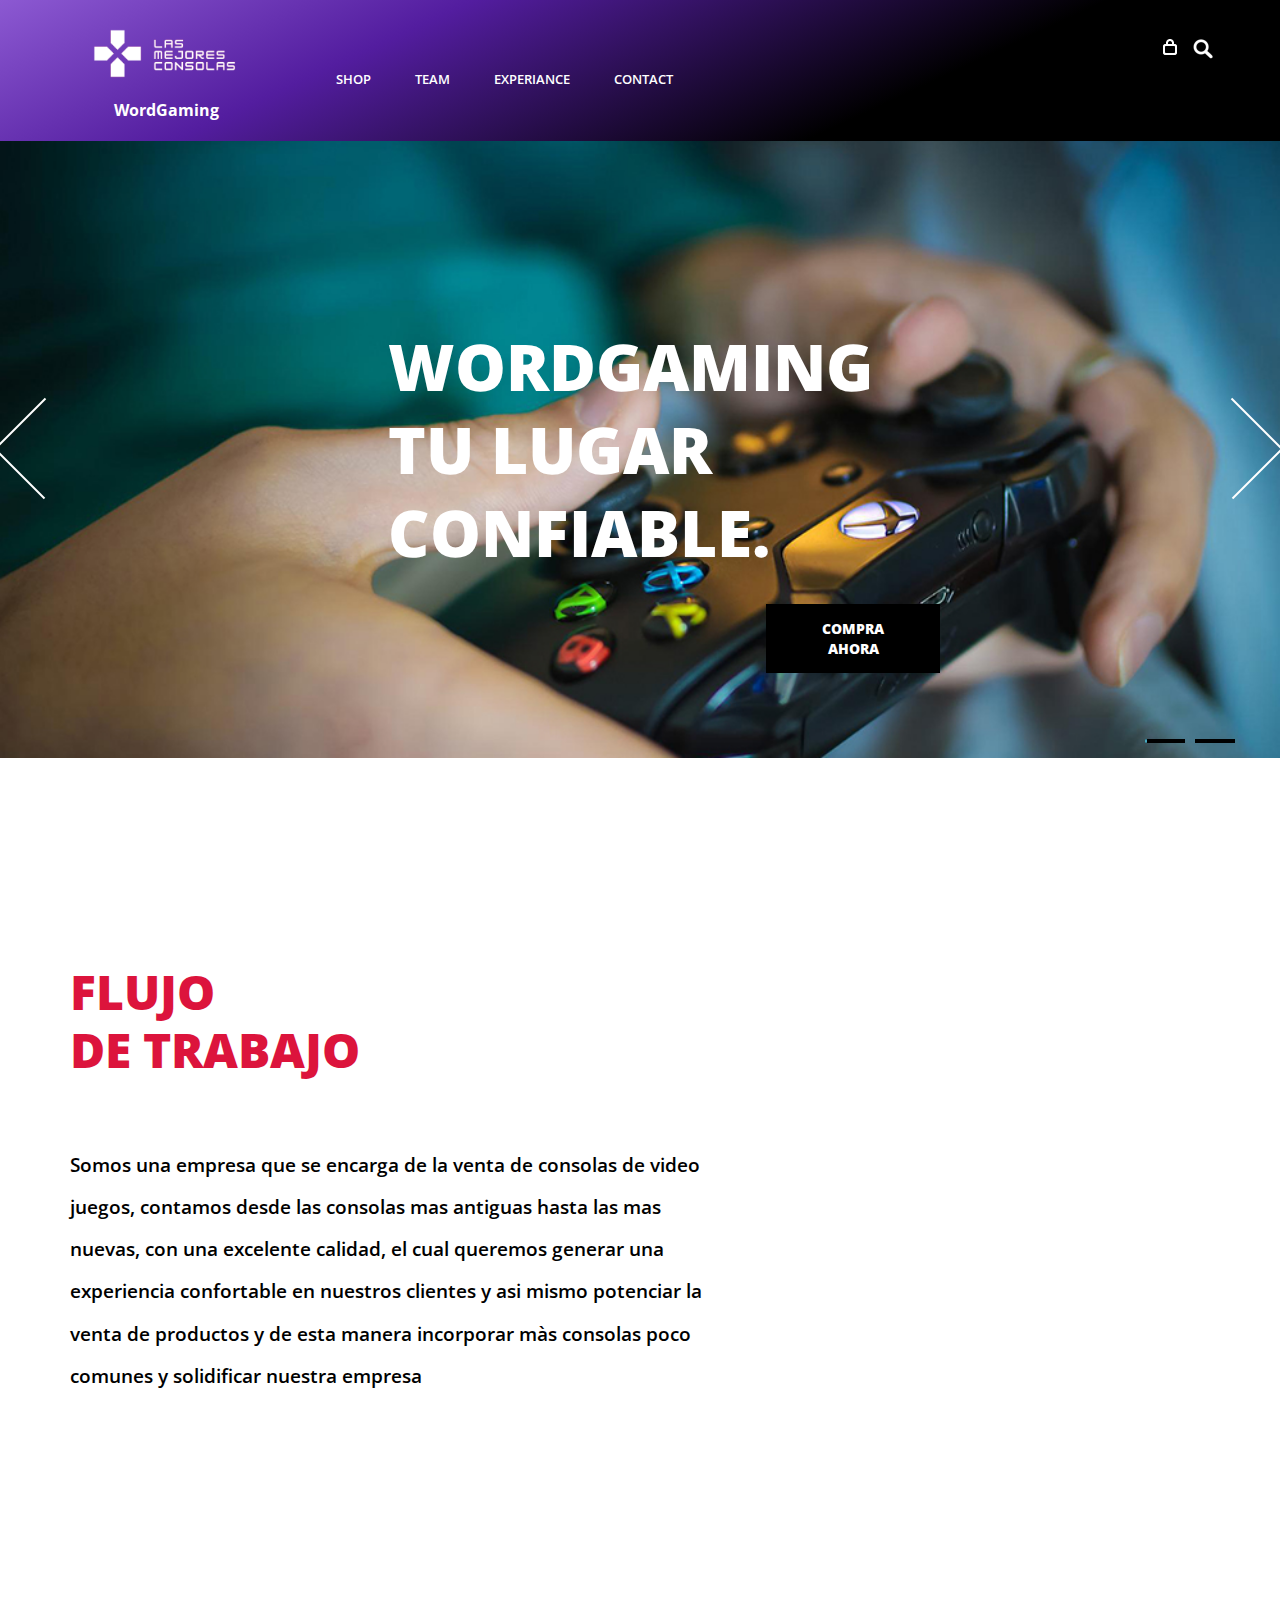
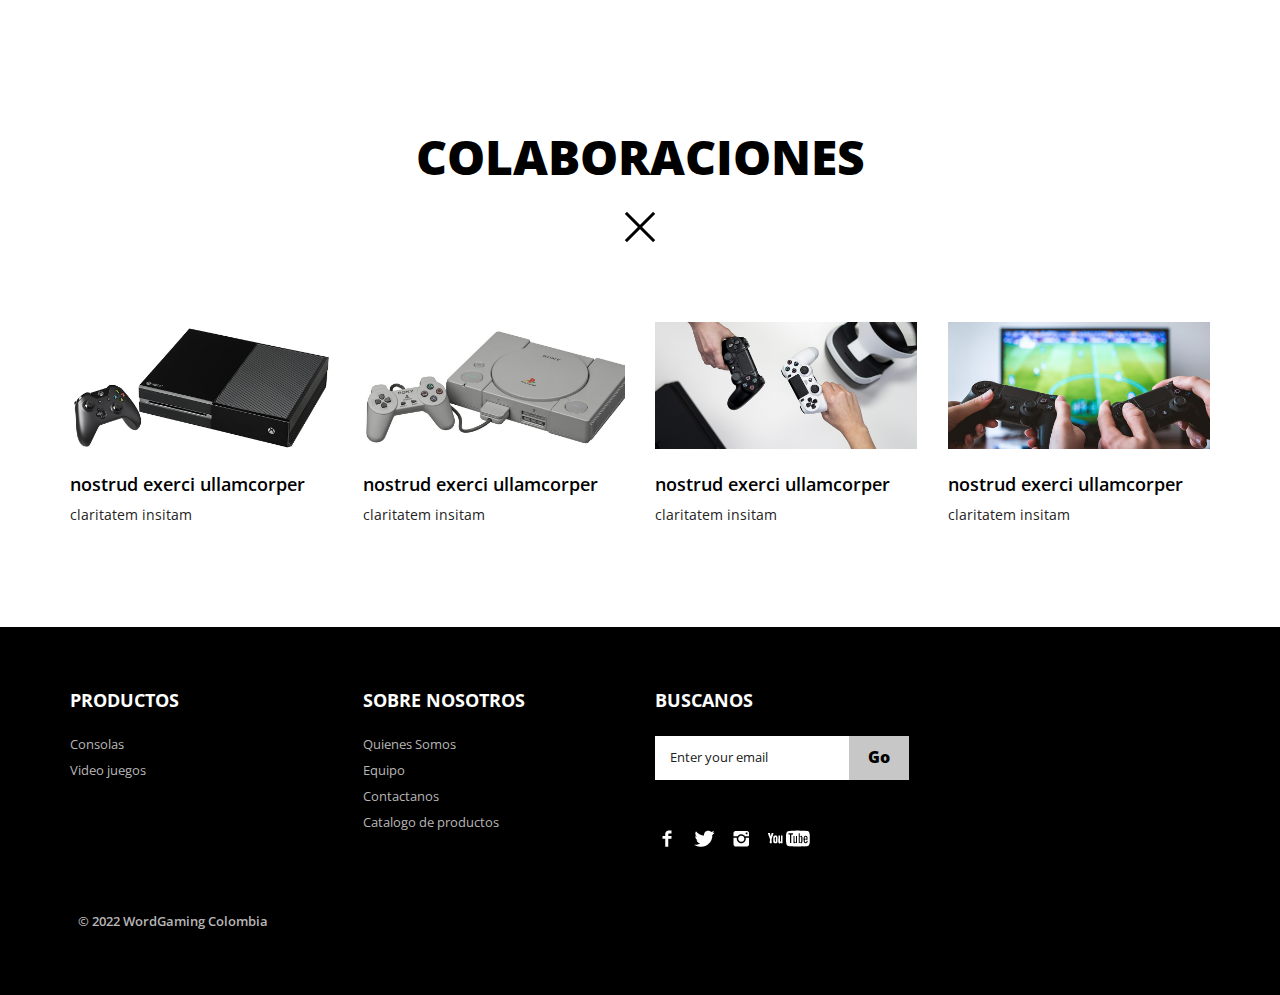
<file: index.html>
<!DOCTYPE HTML>
<html>
<head>
<title>WordGaming</title>
<link href="css/bootstrap.css" rel='stylesheet' type='text/css' />
<link href="css/style.css" rel='stylesheet' type='text/css' />
<meta name="viewport" content="width=device-width, initial-scale=1, maximum-scale=1">
<meta http-equiv="Content-Type" content="text/html; charset=utf-8" />

<link href="https://cdn.jsdelivr.net/npm/bootstrap@5.1.3/dist/css/bootstrap.min.css" rel="stylesheet" integrity="sha384-1BmE4kWBq78iYhFldvKuhfTAU6auU8tT94WrHftjDbrCEXSU1oBoqyl2QvZ6jIW3" crossorigin="anonymous">
<script src="https://cdn.jsdelivr.net/npm/bootstrap@5.1.3/dist/js/bootstrap.bundle.min.js" integrity="sha384-ka7Sk0Gln4gmtz2MlQnikT1wXgYsOg+OMhuP+IlRH9sENBO0LRn5q+8nbTov4+1p" crossorigin="anonymous"></script> <!--Bootstrap-->

<link rel="stylesheet" href="/css/estilos.css">

<link href='http://fonts.googleapis.com/css?family=Open+Sans:400,300,600,700,800' rel='stylesheet' type='text/css'>
<script type="application/x-javascript"> addEventListener("load", function() { setTimeout(hideURLbar, 0); }, false); function hideURLbar(){ window.scrollTo(0,1); } </script>
<script src="js/jquery.min.js"></script>
<!--<script src="js/jquery.easydropdown.js"></script>-->
<!--start slider -->
<link rel="stylesheet" href="css/fwslider.css" media="all">
<script src="js/jquery-ui.min.js"></script>
<script src="js/fwslider.js"></script>
<!--end slider -->
<script type="text/javascript">
        $(document).ready(function() {
            $(".dropdown img.flag").addClass("flagvisibility");

            $(".dropdown dt a").click(function() {
                $(".dropdown dd ul").toggle();
            });
                        
            $(".dropdown dd ul li a").click(function() {
                var text = $(this).html();
                $(".dropdown dt a span").html(text);
                $(".dropdown dd ul").hide();
                $("#result").html("Selected value is: " + getSelectedValue("sample"));
            });
                        
            function getSelectedValue(id) {
                return $("#" + id).find("dt a span.value").html();
            }

            $(document).bind('click', function(e) {
                var $clicked = $(e.target);
                if (! $clicked.parents().hasClass("dropdown"))
                    $(".dropdown dd ul").hide();
            });


            $("#flagSwitcher").click(function() {
                $(".dropdown img.flag").toggleClass("flagvisibility");
            });
        });
    </script>
</head>
<body>
	<header>
		<div class="header alinearHeader" style="background: linear-gradient(155deg, rgba(140,89,210,1) 0%, rgba(83,29,159,1) 30%, rgba(0,0,0,1) 70%);">
			<div class="container">
				<div class="row">
				<div class="col-md-12">
				<div class="header-left">
				<div class="logo">
							<a href="index.html" class="logoTamanio"><img src="images/WordGaming/logo1.png" alt=""/></a> <p class="tituloLogo">WordGaming</p>
						</div>
						<div class="menu">
							<a class="toggleMenu" href="#"><img src="images/nav.png" alt="" /></a>
								<ul class="nav" id="nav">
									<li><a class="titulosNav" href="shop.html">Shop</a></li>
									<li><a class="titulosNav" href="team.html">Team</a></li>
									<li><a class="titulosNav" href="experiance.html">Experiance</a></li>
									<li><a class="titulosNav" href="contact.html">Contact</a></li>								
									<div class="clear"></div>
								</ul>
								<script type="text/javascript" src="js/responsive-nav.js"></script>
						</div>							
						<div class="clear"></div>
					</div>
					<div class="header_right">
					<!-- start search-->
					<div class="search-box">
								<div id="sb-search" class="sb-search">
									<form>
										<input class="sb-search-input" placeholder="Enter your search term..." type="search" name="search" id="search">
										<input class="sb-search-submit" type="submit" value="">
										<span class="sb-icon-search"> </span>
									</form>
								</div>
							</div>
							<!----search-scripts---->
							<script src="js/classie.js"></script>
							<script src="js/uisearch.js"></script>
							<script>
								new UISearch( document.getElementById( 'sb-search' ) );
							</script>
						<ul class="icon1 sub-icon1 profile_img">
						<li><a class="active-icon c1" href="#"> </a>
							<ul class="sub-icon1 list">
							<div class="product_control_buttons">
							<a href="#"><img src="images/edit.png" alt=""/></a>
							<a href="#"><img src="images/close_edit.png" alt=""/></a>
							</div>
							<div class="clear"></div>
							<li class="list_img"><img src="images/1.jpg" alt=""/></li>
							<li class="list_desc"><h4><a href="#">velit esse molestie</a></h4><span class="actual">1 x
							$12.00</span></li>
							<div class="login_buttons">
								<div class="check_button"><a href="checkout.html">Check out</a></div>
								<div class="login_button"><a href="login.html">Login</a></div>
								<div class="clear"></div>
							</div>
							<div class="clear"></div>
							</ul>
						</li>
					</ul>
					<div class="clear"></div>
				</div>
			</div>
			</div>
			</div>
			</div>
	</header>
																	<!--Inicio Carrousel-->
<section>
	<div class="banner">
	<!-- start slider -->
		<div id="fwslider">
        <div class="slider_container">
            <div class="slide"> 
                <!-- Slide image -->
            <img src="images/WordGaming/slider1.jpg" class="img-responsive" alt=""/>
                <!-- /Slide image -->
                <!-- Texts container -->
                <div class="slide_content">
                    <div class="slide_content_wrap">
                        <!-- Text title -->
                        <h1 class="title">WordGaming<br>Tu lugar confiable.</h1>
                        <!-- /Text title -->
                        <div class="button"><a href="shop.html">Compra ahora</a></div>
                    </div>
                </div>
				<!-- /Texts container -->
            </div>
            <!-- /Duplicate to create more slides -->
            <div class="slide">
				<img src="images/WordGaming/slider2.jpg" class="img-responsive" alt=""/>
                <div class="slide_content">
                    <div class="slide_content_wrap">
                        <h1 class="title">WordGaming<br>Tu lugar confiable</h1>
						<div class="button"><a href="shop.html">Compra Ahora</a></div>
                    </div>
                </div>
            </div>
            <!--/slide -->
        </div>
        <div class="timers"></div>
        <div class="slidePrev"><span></span></div>
        <div class="slideNext"><span></span></div>
		</div>
		<!--/slider -->
		</div>
																	<!--Inicio Carrousel-->
</section>


		<!-- <div class="main">
		<div class="content-top">
			<h2>snowboards</h2>
			<p>hendrerit in vulputate velit esse molestie consequat, vel illum dolore</p>
			<div class="close_but"><i class="close1"> </i></div>
				<ul id="flexiselDemo3">
				<li><img src="images/WordGaming/slider1.jpg" /></li>
				<li><img src="images/WordGaming/slider2.jpg" /></li>
				<li><img src="images/board3.jpg" /></li>
				<li><img src="images/board4.jpg" /></li>
				<li><img src="images/board5.jpg" /></li>
			</ul>
		<h3>SnowBoard Extreme Series</h3>
			<script type="text/javascript">
		$(window).load(function() {
			$("#flexiselDemo3").flexisel({
				visibleItems: 5,
				animationSpeed: 1000,
				autoPlay: true,
				autoPlaySpeed: 3000,    		
				pauseOnHover: true,
				enableResponsiveBreakpoints: true,
						responsiveBreakpoints: { 
						portrait: { 
						changePoint:480,
						visibleItems: 1
					}, 
					landscape: { 
						changePoint:640,
						visibleItems: 2
					},
					tablet: { 
						changePoint:768,
						visibleItems: 3
					}
				}
		});
			
		});
		</script>
		<script type="text/javascript" src="js/jquery.flexisel.js"></script>
		</div>
	</div> -->
																		<!--Inicio seccion Articulo-->
	<article> 
	<div class="content-bottom">
		<div class="container">
			<div class="row content_bottom-text">
			<div class="col-md-7">
				<h3>Flujo<br>de trabajo</h3>
				<p class="m_1">Somos una empresa que se encarga de la venta de consolas de video juegos, contamos desde las consolas mas antiguas hasta las mas nuevas, con una excelente calidad, el cual queremos generar una experiencia confortable en nuestros clientes y asi mismo potenciar la venta de productos y de esta manera incorporar màs consolas poco comunes y solidificar nuestra empresa</p>
<!-- 				<p class="m_2">Lorem ipsum dolor sit amet, consectetuer adipiscing elit, sed diam nonummy nibh euismod tincidunt ut laoreet dolore magna aliquam erat volutpat. Ut wisi enim ad minim veniam, quis nostrud exerci tation ullamcorper suscipit lobortis nisl ut aliquip ex ea commodo consequat. Duis autem vel eum iriure dolor in hendrerit in vulputate velit esse molestie consequat, vel illum dolore eu feugiat nulla facilisis at vero eros et accumsan et iusto odio.</p> -->
			</div>
			</div>
		</div>
	</div>
	</article> 													<!--Final Seccion del Articulo-->
																<!--Inicio Seccion colaboraciones-->	
<section>																
	<div class="features">
		<div class="container">
			<h3 class="m_3">Colaboraciones</h3>
			<div class="close_but"><i class="close1"> </i></div>
			<div class="row">
				<div class="col-md-3 top_box">
				<div class="view view-ninth"><a href="single.html">
                    <img src="images/WordGaming/carrusel1.jpg" class="img-responsive" alt=""/>
                    <div class="mask mask-1"> </div>
                    <div class="mask mask-2"> </div>
                    <div class="content">
                        <h2>Hover Style #9</h2>
                        <p>Lorem ipsum dolor sit amet, consectetuer adipiscing.</p>
                    </div>
                </a> </div
				</div>
                <h4 class="m_4"><a href="#">nostrud exerci ullamcorper</a></h4>
                <p class="m_5">claritatem insitam</p>
                </div>
                <div class="col-md-3 top_box">
					<div class="view view-ninth"><a href="single.html">
                    <img src="images/WordGaming/carrusel2.jpg" class="img-responsive" alt=""/>
                    <div class="mask mask-1"> </div>
                    <div class="mask mask-2"> </div>
                    <div class="content">
                        <h2>Hover Style #9</h2>
                        <p>Lorem ipsum dolor sit amet, consectetuer adipiscing.</p>
                    </div>
                    </a> </div>
                <h4 class="m_4"><a href="#">nostrud exerci ullamcorper</a></h4>
                <p class="m_5">claritatem insitam</p>
				</div>
				<div class="col-md-3 top_box">
				<div class="view view-ninth"><a href="single.html">
					<img src="images/WordGaming/carrusel3.jpg" class="img-responsive" alt=""/>
                <div class="mask mask-1"> </div>
                <div class="mask mask-2"> </div>
                    <div class="content">
                        <h2>Hover Style #9</h2>
							<p>Lorem ipsum dolor sit amet, consectetuer adipiscing.</p>
                    </div>
                    </a> </div>
                <h4 class="m_4"><a href="#">nostrud exerci ullamcorper</a></h4>
                <p class="m_5">claritatem insitam</p>
				</div>
				<div class="col-md-3 top_box1">
					<div class="view view-ninth"><a href="single.html">
                    <img src="images/WordGaming/carrusel4.jpg" class="img-responsive" alt=""/>
                    <div class="mask mask-1"> </div>
                    <div class="mask mask-2"> </div>
                    <div class="content">
                        <h2>Hover Style #9</h2>
							<p>Lorem ipsum dolor sit amet, consectetuer adipiscing.</p>
                    </div>
                    </a> </div>
                <h4 class="m_4"><a href="#">nostrud exerci ullamcorper</a></h4>
					<p class="m_5">claritatem insitam</p>
				</div>
			</div>
		</div>
		</div>
</section> 															<!--Final seccion colaboraciones-->
<footer>
	<div class="footer">
		<div class="container">
			<div class="row">
				<div class="col-md-3">
					<ul class="footer_box">
						<h4>Productos</h4>
						<li><a href="#">Consolas</a></li>
						<li><a href="#">Video juegos</a></li>
					</ul>
				</div>
				<div class="col-md-3">
					<ul class="footer_box">
						<h4>Sobre Nosotros</h4>
						<li><a href="#">Quienes Somos</a></li>
						<li><a href="#">Equipo</a></li>
						<li><a href="#">Contactanos</li>
						<li><a href="#">Catalogo de productos</a></li>
					</ul>
				</div>
				<div class="col-md-3">
					<ul class="footer_box">
						<h4>Buscanos</h4>
						<div class="footer_search">
						<form>
							<input type="text" value="Enter your email" onfocus="this.value = '';" onblur="if (this.value == '') {this.value = 'Enter your email';}">
							<input type="submit" value="Go">
						</form>
						</div>
						<ul class="social">	
						<li class="facebook"><a href="#"><span> </span></a></li>
						<li class="twitter"><a href="#"><span> </span></a></li>
						<li class="instagram"><a href="#"><span> </span></a></li>	
						<li class="youtube"><a href="#"><span> </span></a></li>										  				
					</ul>
					</ul>
				</div>
			</div>
			<div class="row footer_bottom">	
			<div class="copy">
			<p>© 2022 WordGaming Colombia <a href="http://w3layouts.com" target="_blank"></a></p>
			</div>
		</div>
		</div>
	</div>
</footer>
																									<!--Final Footer-->
	
	<script src="https://cdn.jsdelivr.net/npm/@popperjs/core@2.10.2/dist/umd/popper.min.js" integrity="sha384-7+zCNj/IqJ95wo16oMtfsKbZ9ccEh31eOz1HGyDuCQ6wgnyJNSYdrPa03rtR1zdB" crossorigin="anonymous"></script>
<script src="https://cdn.jsdelivr.net/npm/bootstrap@5.1.3/dist/js/bootstrap.min.js" integrity="sha384-QJHtvGhmr9XOIpI6YVutG+2QOK9T+ZnN4kzFN1RtK3zEFEIsxhlmWl5/YESvpZ13" crossorigin="anonymous"></script>	<!--Bootstrap-->									
						
</body>	
</html>
</file>
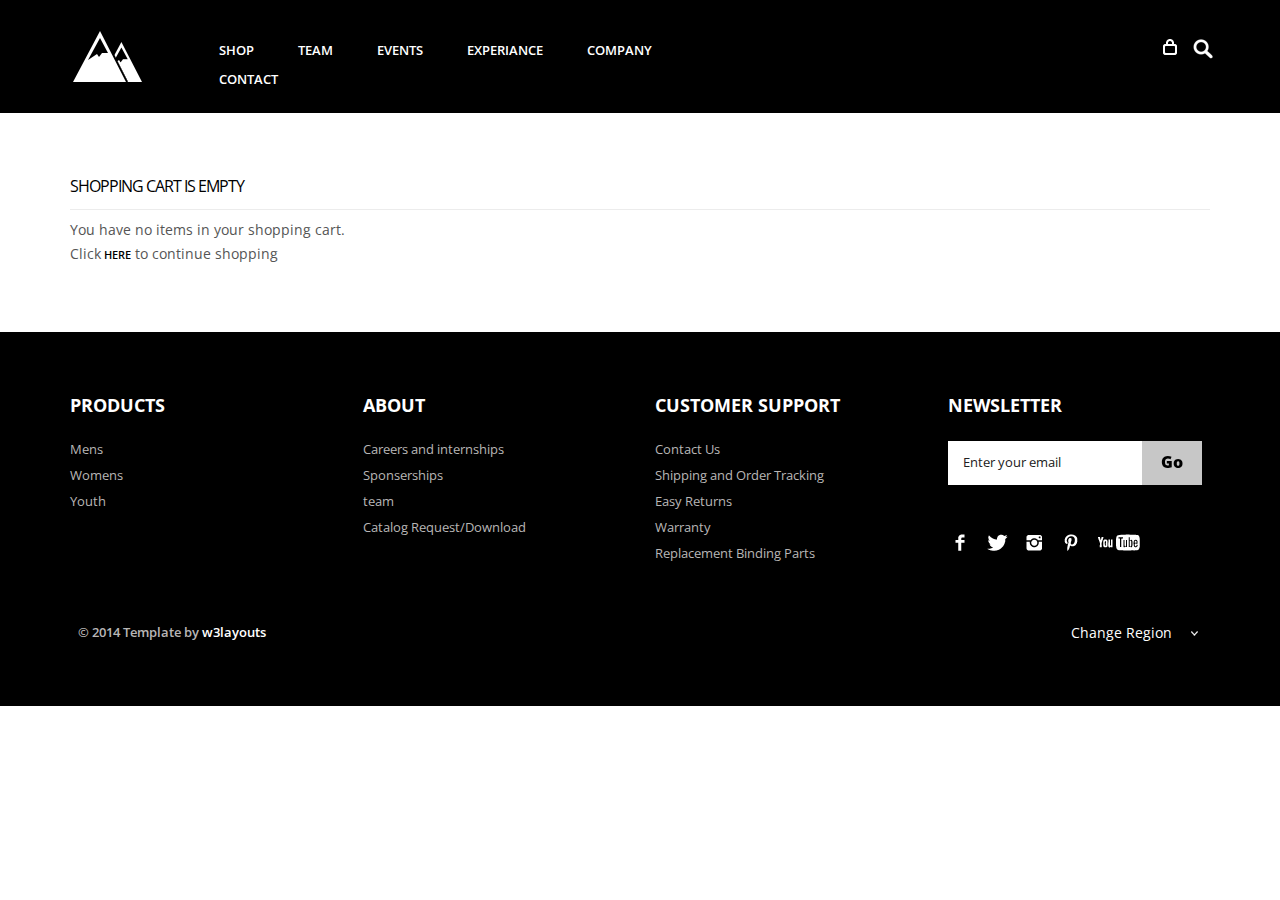
<file: checkout.html>
<!--A Design by W3layouts
Author: W3layout
Author URL: http://w3layouts.com
License: Creative Commons Attribution 3.0 Unported
License URL: http://creativecommons.org/licenses/by/3.0/
-->
<!DOCTYPE HTML>
<html>
<head>
<title>Free Snow Bootstrap Website Template | Checkout :: w3layouts</title>
<link href="css/bootstrap.css" rel='stylesheet' type='text/css' />
<link href="css/style.css" rel='stylesheet' type='text/css' />
<meta name="viewport" content="width=device-width, initial-scale=1, maximum-scale=1">
<meta http-equiv="Content-Type" content="text/html; charset=utf-8" />
<link href='http://fonts.googleapis.com/css?family=Open+Sans:400,300,600,700,800' rel='stylesheet' type='text/css'>
<script type="application/x-javascript"> addEventListener("load", function() { setTimeout(hideURLbar, 0); }, false); function hideURLbar(){ window.scrollTo(0,1); } </script>
<script src="js/jquery.min.js"></script>
<script type="text/javascript">
        $(document).ready(function() {
            $(".dropdown img.flag").addClass("flagvisibility");

            $(".dropdown dt a").click(function() {
                $(".dropdown dd ul").toggle();
            });
                        
            $(".dropdown dd ul li a").click(function() {
                var text = $(this).html();
                $(".dropdown dt a span").html(text);
                $(".dropdown dd ul").hide();
                $("#result").html("Selected value is: " + getSelectedValue("sample"));
            });
                        
            function getSelectedValue(id) {
                return $("#" + id).find("dt a span.value").html();
            }

            $(document).bind('click', function(e) {
                var $clicked = $(e.target);
                if (! $clicked.parents().hasClass("dropdown"))
                    $(".dropdown dd ul").hide();
            });


            $("#flagSwitcher").click(function() {
                $(".dropdown img.flag").toggleClass("flagvisibility");
            });
        });
     </script>
 </head>
<body>
	<div class="header">
		<div class="container">
			<div class="row">
			  <div class="col-md-12">
				 <div class="header-left">
					 <div class="logo">
						<a href="index.html"><img src="images/logo.png" alt=""/></a>
					 </div>
					 <div class="menu">
						  <a class="toggleMenu" href="#"><img src="images/nav.png" alt="" /></a>
						    <ul class="nav" id="nav">
						    	<li><a href="shop.html">Shop</a></li>
						    	<li><a href="team.html">Team</a></li>
						    	<li><a href="shop.html">Events</a></li>
						    	<li><a href="experiance.html">Experiance</a></li>
						    	<li><a href="shop.html">Company</a></li>
								<li><a href="contact.html">Contact</a></li>								
								<div class="clear"></div>
							</ul>
							<script type="text/javascript" src="js/responsive-nav.js"></script>
				    </div>							
	    		    <div class="clear"></div>
	    	    </div>
	            <div class="header_right">
	    		  <!-- start search-->
				   <div class="search-box">
							<div id="sb-search" class="sb-search">
								<form>
									<input class="sb-search-input" placeholder="Enter your search term..." type="search" name="search" id="search">
									<input class="sb-search-submit" type="submit" value="">
									<span class="sb-icon-search"> </span>
								</form>
							</div>
						</div>
						<!----search-scripts---->
						<script src="js/classie.js"></script>
						<script src="js/uisearch.js"></script>
						<script>
							new UISearch( document.getElementById( 'sb-search' ) );
						</script>
				    <ul class="icon1 sub-icon1 profile_img">
					 <li><a class="active-icon c1" href="#"> </a>
						<ul class="sub-icon1 list">
						  <div class="product_control_buttons">
						  	<a href="#"><img src="images/edit.png" alt=""/></a>
						  		<a href="#"><img src="images/close_edit.png" alt=""/></a>
						  </div>
						   <div class="clear"></div>
						  <li class="list_img"><img src="images/1.jpg" alt=""/></li>
						  <li class="list_desc"><h4><a href="#">velit esse molestie</a></h4><span class="actual">1 x
                          $12.00</span></li>
						  <div class="login_buttons">
							 <div class="check_button"><a href="checkout.html">Check out</a></div>
							 <div class="login_button"><a href="login.html">Login</a></div>
							 <div class="clear"></div>
						  </div>
						  <div class="clear"></div>
						</ul>
					 </li>
				   </ul>
		        <div class="clear"></div>
	       </div>
	      </div>
		 </div>
	    </div>
	  </div>
     <div class="main">
      <div class="shop_top">
		<div class="container">
			<h4 class="title">Shopping cart is empty</h4>
			<p class="cart">You have no items in your shopping cart.<br>Click<a href="index.html"> here</a> to continue shopping</p>
	     </div>
	   </div>
	  </div>
	  <div class="footer">
			<div class="container">
				<div class="row">
					<div class="col-md-3">
						<ul class="footer_box">
							<h4>Products</h4>
							<li><a href="#">Mens</a></li>
							<li><a href="#">Womens</a></li>
							<li><a href="#">Youth</a></li>
						</ul>
					</div>
					<div class="col-md-3">
						<ul class="footer_box">
							<h4>About</h4>
							<li><a href="#">Careers and internships</a></li>
							<li><a href="#">Sponserships</a></li>
							<li><a href="#">team</a></li>
							<li><a href="#">Catalog Request/Download</a></li>
						</ul>
					</div>
					<div class="col-md-3">
						<ul class="footer_box">
							<h4>Customer Support</h4>
							<li><a href="#">Contact Us</a></li>
							<li><a href="#">Shipping and Order Tracking</a></li>
							<li><a href="#">Easy Returns</a></li>
							<li><a href="#">Warranty</a></li>
							<li><a href="#">Replacement Binding Parts</a></li>
						</ul>
					</div>
					<div class="col-md-3">
						<ul class="footer_box">
							<h4>Newsletter</h4>
							<div class="footer_search">
				    		   <form>
				    			<input type="text" value="Enter your email" onfocus="this.value = '';" onblur="if (this.value == '') {this.value = 'Enter your email';}">
				    			<input type="submit" value="Go">
				    		   </form>
					        </div>
							<ul class="social">	
							  <li class="facebook"><a href="#"><span> </span></a></li>
							  <li class="twitter"><a href="#"><span> </span></a></li>
							  <li class="instagram"><a href="#"><span> </span></a></li>	
							  <li class="pinterest"><a href="#"><span> </span></a></li>	
							  <li class="youtube"><a href="#"><span> </span></a></li>										  				
						    </ul>
		   				</ul>
					</div>
				</div>
				<div class="row footer_bottom">
				    <div class="copy">
			           <p>© 2014 Template by <a href="http://w3layouts.com" target="_blank">w3layouts</a></p>
		            </div>
					  <dl id="sample" class="dropdown">
				        <dt><a href="#"><span>Change Region</span></a></dt>
				        <dd>
				            <ul>
				                <li><a href="#">Australia<img class="flag" src="images/as.png" alt="" /><span class="value">AS</span></a></li>
				                <li><a href="#">Sri Lanka<img class="flag" src="images/srl.png" alt="" /><span class="value">SL</span></a></li>
				                <li><a href="#">Newziland<img class="flag" src="images/nz.png" alt="" /><span class="value">NZ</span></a></li>
				                <li><a href="#">Pakistan<img class="flag" src="images/pk.png" alt="" /><span class="value">Pk</span></a></li>
				                <li><a href="#">United Kingdom<img class="flag" src="images/uk.png" alt="" /><span class="value">UK</span></a></li>
				                <li><a href="#">United States<img class="flag" src="images/us.png" alt="" /><span class="value">US</span></a></li>
				            </ul>
				         </dd>
	   				  </dl>
   				</div>
			</div>
		</div>
</body>	
</html>
</file>
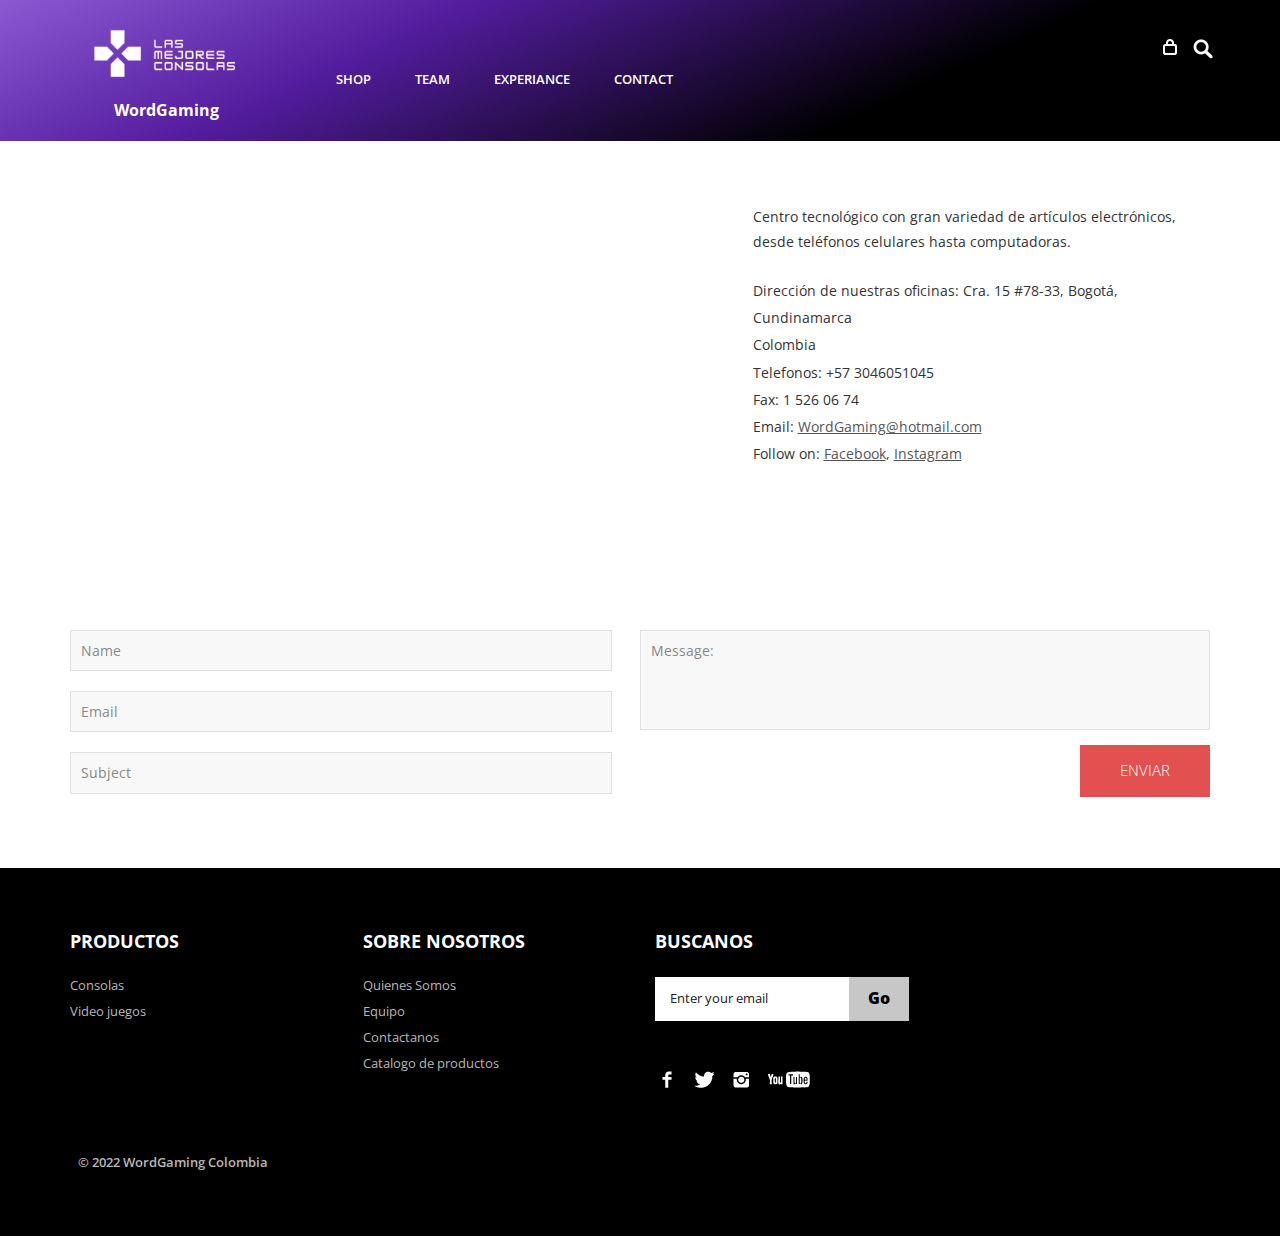
<file: contact.html>
<!DOCTYPE HTML>
<html>
<head>
<title>WordGaming</title>
<link href="css/bootstrap.css" rel='stylesheet' type='text/css' />
<link href="css/style.css" rel='stylesheet' type='text/css' />
<meta name="viewport" content="width=device-width, initial-scale=1, maximum-scale=1">
<meta http-equiv="Content-Type" content="text/html; charset=utf-8" />

<link href="https://cdn.jsdelivr.net/npm/bootstrap@5.1.3/dist/css/bootstrap.min.css" rel="stylesheet" integrity="sha384-1BmE4kWBq78iYhFldvKuhfTAU6auU8tT94WrHftjDbrCEXSU1oBoqyl2QvZ6jIW3" crossorigin="anonymous">
<script src="https://cdn.jsdelivr.net/npm/bootstrap@5.1.3/dist/js/bootstrap.bundle.min.js" integrity="sha384-ka7Sk0Gln4gmtz2MlQnikT1wXgYsOg+OMhuP+IlRH9sENBO0LRn5q+8nbTov4+1p" crossorigin="anonymous"></script> <!--Bootstrap-->

<link rel="stylesheet" href="/css/estilos.css">

<link href='http://fonts.googleapis.com/css?family=Open+Sans:400,300,600,700,800' rel='stylesheet' type='text/css'>
<script type="application/x-javascript"> addEventListener("load", function() { setTimeout(hideURLbar, 0); }, false); function hideURLbar(){ window.scrollTo(0,1); } </script>
<script src="js/jquery.min.js"></script>
<script type="text/javascript">
        $(document).ready(function() {
            $(".dropdown img.flag").addClass("flagvisibility");

            $(".dropdown dt a").click(function() {
                $(".dropdown dd ul").toggle();
            });
                        
            $(".dropdown dd ul li a").click(function() {
                var text = $(this).html();
                $(".dropdown dt a span").html(text);
                $(".dropdown dd ul").hide();
                $("#result").html("Selected value is: " + getSelectedValue("sample"));
            });
                        
            function getSelectedValue(id) {
                return $("#" + id).find("dt a span.value").html();
            }

            $(document).bind('click', function(e) {
                var $clicked = $(e.target);
                if (! $clicked.parents().hasClass("dropdown"))
                    $(".dropdown dd ul").hide();
            });


            $("#flagSwitcher").click(function() {
                $(".dropdown img.flag").toggleClass("flagvisibility");
            });
        });
    </script>
</head>
<body>
	<header>
		<div class="header alinearHeader" style="background: linear-gradient(155deg, rgba(140,89,210,1) 0%, rgba(83,29,159,1) 30%, rgba(0,0,0,1) 70%);">
			<div class="container">
				<div class="row">
				<div class="col-md-12">
				<div class="header-left">
				<div class="logo">
							<a href="index.html" class="logoTamanio"><img src="images/WordGaming/logo1.png" alt=""/></a> <p class="tituloLogo">WordGaming</p>
						</div>
						<div class="menu">
							<a class="toggleMenu" href="#"><img src="images/nav.png" alt="" /></a>
								<ul class="nav" id="nav">
									<li><a class="titulosNav" href="shop.html">Shop</a></li>
									<li><a class="titulosNav" href="team.html">Team</a></li>
									<li><a class="titulosNav" href="experiance.html">Experiance</a></li>
									<li><a class="titulosNav" href="contact.html">Contact</a></li>								
									<div class="clear"></div>
								</ul>
								<script type="text/javascript" src="js/responsive-nav.js"></script>
						</div>							
						<div class="clear"></div>
					</div>
					<div class="header_right">
					<!-- start search-->
					<div class="search-box">
								<div id="sb-search" class="sb-search">
									<form>
										<input class="sb-search-input" placeholder="Enter your search term..." type="search" name="search" id="search">
										<input class="sb-search-submit" type="submit" value="">
										<span class="sb-icon-search"> </span>
									</form>
								</div>
							</div>
							<!----search-scripts---->
							<script src="js/classie.js"></script>
							<script src="js/uisearch.js"></script>
							<script>
								new UISearch( document.getElementById( 'sb-search' ) );
							</script>
						<ul class="icon1 sub-icon1 profile_img">
						<li><a class="active-icon c1" href="#"> </a>
							<ul class="sub-icon1 list">
							<div class="product_control_buttons">
							<a href="#"><img src="images/edit.png" alt=""/></a>
							<a href="#"><img src="images/close_edit.png" alt=""/></a>
							</div>
							<div class="clear"></div>
							<li class="list_img"><img src="images/1.jpg" alt=""/></li>
							<li class="list_desc"><h4><a href="#">velit esse molestie</a></h4><span class="actual">1 x
							$12.00</span></li>
							<div class="login_buttons">
								<div class="check_button"><a href="checkout.html">Check out</a></div>
								<div class="login_button"><a href="login.html">Login</a></div>
								<div class="clear"></div>
							</div>
							<div class="clear"></div>
							</ul>
						</li>
					</ul>
					<div class="clear"></div>
				</div>
			</div>
			</div>
			</div>
			</div>
	</header>
														<!--Final del Header e Inicio de la seccion-->
<section>
    <div class="main">
    <div class="shop_top">
		<div class="container">
			<div class="row">
				<div class="col-md-7">
				<div class="map">
					<iframe width="100%" height="350" frameborder="0" scrolling="no" marginheight="0" marginwidth="0" src="https://www.google.com/maps/embed?pb=!1m18!1m12!1m3!1d3976.6010550902365!2d-74.06027888467442!3d4.665002043263621!2m3!1f0!2f0!3f0!3m2!1i1024!2i768!4f13.1!3m3!1m2!1s0x8e3f9a5f3f535297%3A0xf509f2cb0f590c3!2sUnilago!5e0!3m2!1ses!2sco!4v1658196277177!5m2!1ses!2sco" width="600" height="450" style="border:0;" allowfullscreen="" loading="lazy" referrerpolicy="no-referrer-when-downgrade"></iframe>
					</div>
				</div>
				<div class="col-md-5">
					<p class="m_8">Centro tecnológico con gran variedad de artículos electrónicos, desde teléfonos celulares hasta computadoras.</p>
					<div class="address">
								<p>Dirección de nuestras oficinas: Cra. 15 #78-33, Bogotá, Cundinamarca</p>
								<p>Colombia</p>
						<p>Telefonos: +57 3046051045</p>
						<p>Fax: 1 526 06 74</p>
						<p>Email: <span>WordGaming@hotmail.com</span></p>
						<p>Follow on: <span>Facebook</span>, <span>Instagram</span></p>
				</div>
				</div>
			</div>
			<div class="row">
				<div class="col-md-12 contact">
				<form method="post" action="contact-post.html">
					<div class="to">
						<input id="" type="text" class="text" value="Name" onfocus="this.value = '';" onblur="if (this.value == '') {this.value = 'Name';}">
						<input id="" type="text" class="text" value="Email" onfocus="this.value = '';" onblur="if (this.value == '') {this.value = 'Email';}">
						<input id="" type="text" class="text" value="Subject" onfocus="this.value = '';" onblur="if (this.value == '') {this.value = 'Subject';}">
					</div>
					<div class="text">
						<textarea value="Message:" onfocus="this.value = '';" onblur="if (this.value == '') {this.value = 'Message';}">Message:</textarea>
						<div class="form-submit">
						<input name="submit" type="submit" id="submit" value="Enviar"><br>
					</div>
					</div>
					<div class="clear"></div>
                </form>
	</div>
	</div>
	</div>
	</div>
	</div>
</section>
														<!--Final de Seccion e inicio del Footer-->
<footer>
	<div class="footer">
	<div class="container">
	<div class="row">
	<div class="col-md-3">
		<ul class="footer_box">
		<h4>Productos</h4>
			<li><a href="#">Consolas</a></li>
			<li><a href="#">Video juegos</a></li>
		</ul>
	</div>
		<div class="col-md-3">
			<ul class="footer_box">
				<h4>Sobre Nosotros</h4>
				<li><a href="#">Quienes Somos</a></li>
				<li><a href="#">Equipo</a></li>
				<li><a href="#">Contactanos</li>
				<li><a href="#">Catalogo de productos</a></li>
			</ul>
		</div>
		<div class="col-md-3">
			<ul class="footer_box">
				<h4>Buscanos</h4>
				<div class="footer_search">
					<form>
					<input type="text" value="Enter your email" onfocus="this.value = '';" onblur="if (this.value == '') {this.value = 'Enter your email';}">
					<input type="submit" value="Go">
					</form>
		</div>
			<ul class="social">	
				<li class="facebook"><a href="#"><span> </span></a></li>
				<li class="twitter"><a href="#"><span> </span></a></li>
				<li class="instagram"><a href="#"><span> </span></a></li>	
				<li class="youtube"><a href="#"><span> </span></a></li>										  				
			</ul>
			</ul>
		</div>
		</div>
		<div class="row footer_bottom">	
		<div class="copy">
			<p>© 2022 WordGaming Colombia <a href="http://w3layouts.com" target="_blank"></a></p>
		</div>
		</div>
		</div>
		</div>
</footer>

<script src="https://cdn.jsdelivr.net/npm/@popperjs/core@2.10.2/dist/umd/popper.min.js" integrity="sha384-7+zCNj/IqJ95wo16oMtfsKbZ9ccEh31eOz1HGyDuCQ6wgnyJNSYdrPa03rtR1zdB" crossorigin="anonymous"></script>
<script src="https://cdn.jsdelivr.net/npm/bootstrap@5.1.3/dist/js/bootstrap.min.js" integrity="sha384-QJHtvGhmr9XOIpI6YVutG+2QOK9T+ZnN4kzFN1RtK3zEFEIsxhlmWl5/YESvpZ13" crossorigin="anonymous"></script> <!--Bootstrap-->

</body>	
</html>
</file>
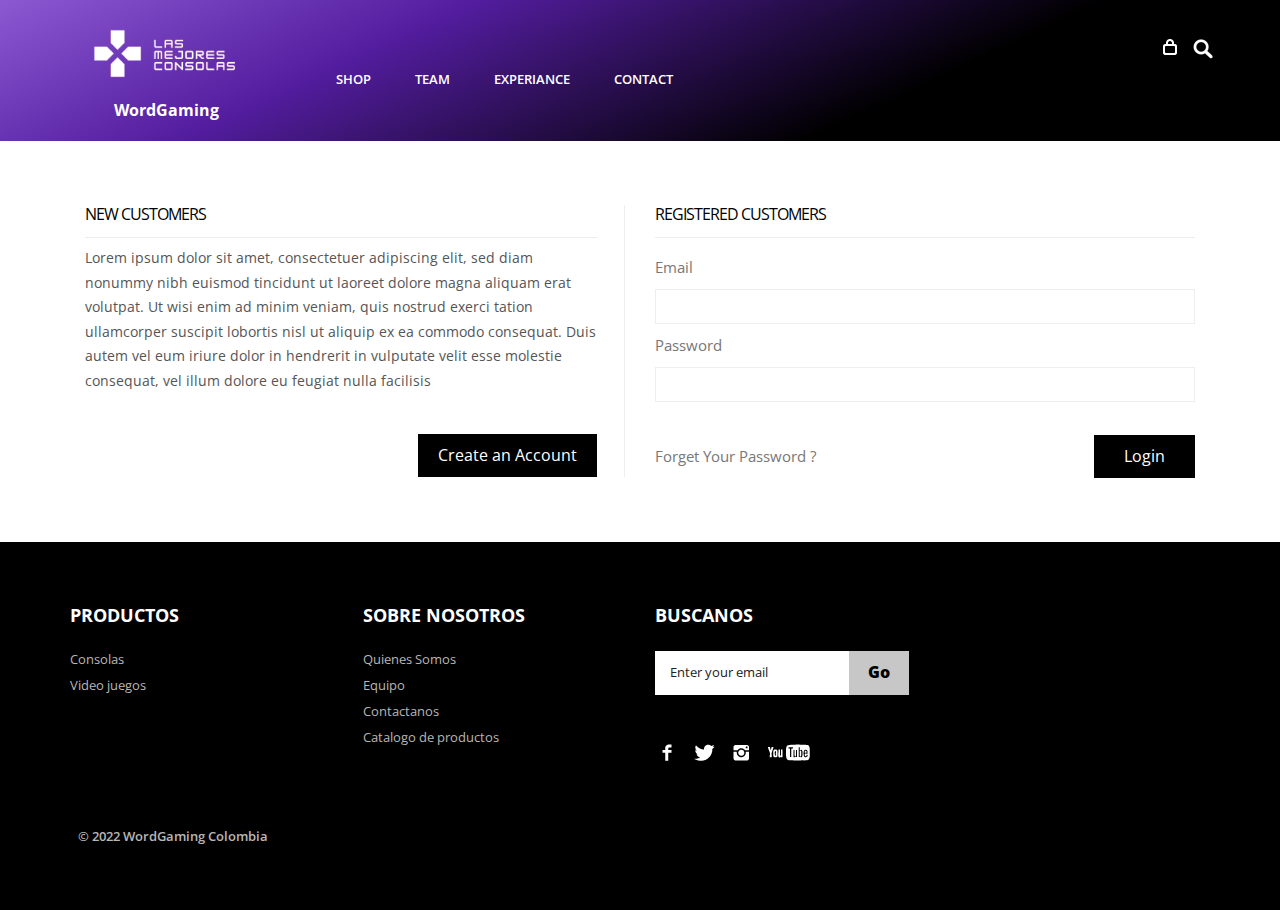
<file: login.html>
<!DOCTYPE HTML>
<html>
<head>
<title>WordGaming</title>
<link href="css/bootstrap.css" rel='stylesheet' type='text/css' />
<link href="css/style.css" rel='stylesheet' type='text/css' />
<meta name="viewport" content="width=device-width, initial-scale=1, maximum-scale=1">
<meta http-equiv="Content-Type" content="text/html; charset=utf-8" />


<link href="https://cdn.jsdelivr.net/npm/bootstrap@5.1.3/dist/css/bootstrap.min.css" rel="stylesheet" integrity="sha384-1BmE4kWBq78iYhFldvKuhfTAU6auU8tT94WrHftjDbrCEXSU1oBoqyl2QvZ6jIW3" crossorigin="anonymous">
<script src="https://cdn.jsdelivr.net/npm/bootstrap@5.1.3/dist/js/bootstrap.bundle.min.js" integrity="sha384-ka7Sk0Gln4gmtz2MlQnikT1wXgYsOg+OMhuP+IlRH9sENBO0LRn5q+8nbTov4+1p" crossorigin="anonymous"></script> <!--Bootstrap-->

<link rel="stylesheet" href="/css/estilos.css">

<link href='http://fonts.googleapis.com/css?family=Open+Sans:400,300,600,700,800' rel='stylesheet' type='text/css'>
<script type="application/x-javascript"> addEventListener("load", function() { setTimeout(hideURLbar, 0); }, false); function hideURLbar(){ window.scrollTo(0,1); } </script>
<script src="js/jquery.min.js"></script>
<script type="text/javascript">
        $(document).ready(function() {
            $(".dropdown img.flag").addClass("flagvisibility");

            $(".dropdown dt a").click(function() {
                $(".dropdown dd ul").toggle();
            });
                        
            $(".dropdown dd ul li a").click(function() {
                var text = $(this).html();
                $(".dropdown dt a span").html(text);
                $(".dropdown dd ul").hide();
                $("#result").html("Selected value is: " + getSelectedValue("sample"));
            });
                        
            function getSelectedValue(id) {
                return $("#" + id).find("dt a span.value").html();
            }

            $(document).bind('click', function(e) {
                var $clicked = $(e.target);
                if (! $clicked.parents().hasClass("dropdown"))
                    $(".dropdown dd ul").hide();
            });


            $("#flagSwitcher").click(function() {
                $(".dropdown img.flag").toggleClass("flagvisibility");
            });
        });
    </script>
</head>
<body>
	<header>
		<div class="header alinearHeader" style="background: linear-gradient(155deg, rgba(140,89,210,1) 0%, rgba(83,29,159,1) 30%, rgba(0,0,0,1) 70%);">
			<div class="container">
				<div class="row">
				<div class="col-md-12">
				<div class="header-left">
				<div class="logo">
							<a href="index.html" class="logoTamanio"><img src="images/WordGaming/logo1.png" alt=""/></a> <p class="tituloLogo">WordGaming</p>
						</div>
						<div class="menu">
							<a class="toggleMenu" href="#"><img src="images/nav.png" alt="" /></a>
								<ul class="nav" id="nav">
									<li><a class="titulosNav" href="shop.html">Shop</a></li>
									<li><a class="titulosNav" href="team.html">Team</a></li>
									<li><a class="titulosNav" href="experiance.html">Experiance</a></li>
									<li><a class="titulosNav" href="contact.html">Contact</a></li>								
									<div class="clear"></div>
								</ul>
								<script type="text/javascript" src="js/responsive-nav.js"></script>
						</div>							
						<div class="clear"></div>
					</div>
					<div class="header_right">
					<!-- start search-->
					<div class="search-box">
								<div id="sb-search" class="sb-search">
									<form>
										<input class="sb-search-input" placeholder="Enter your search term..." type="search" name="search" id="search">
										<input class="sb-search-submit" type="submit" value="">
										<span class="sb-icon-search"> </span>
									</form>
								</div>
							</div>
							<!----search-scripts---->
							<script src="js/classie.js"></script>
							<script src="js/uisearch.js"></script>
							<script>
								new UISearch( document.getElementById( 'sb-search' ) );
							</script>
						<ul class="icon1 sub-icon1 profile_img">
						<li><a class="active-icon c1" href="#"> </a>
							<ul class="sub-icon1 list">
							<div class="product_control_buttons">
							<a href="#"><img src="images/edit.png" alt=""/></a>
							<a href="#"><img src="images/close_edit.png" alt=""/></a>
							</div>
							<div class="clear"></div>
							<li class="list_img"><img src="images/1.jpg" alt=""/></li>
							<li class="list_desc"><h4><a href="#">velit esse molestie</a></h4><span class="actual">1 x
							$12.00</span></li>
							<div class="login_buttons">
								<div class="check_button"><a href="checkout.html">Check out</a></div>
								<div class="login_button"><a href="login.html">Login</a></div>
								<div class="clear"></div>
							</div>
							<div class="clear"></div>
							</ul>
						</li>
					</ul>
					<div class="clear"></div>
				</div>
			</div>
			</div>
			</div>
			</div>
	</header>
											<!--Finalizacion del Header e inicio del Article-->
<article>
    <div class="main">
    <div class="shop_top">
		<div class="container">
			<div class="col-md-6">
				<div class="login-page">
					<h4 class="title">New Customers</h4>
					<p>Lorem ipsum dolor sit amet, consectetuer adipiscing elit, sed diam nonummy nibh euismod tincidunt ut laoreet dolore magna aliquam erat volutpat. Ut wisi enim ad minim veniam, quis nostrud exerci tation ullamcorper suscipit lobortis nisl ut aliquip ex ea commodo consequat. Duis autem vel eum iriure dolor in hendrerit in vulputate velit esse molestie consequat, vel illum dolore eu feugiat nulla facilisis</p>
					<div class="button1">
					<a href="register.html"><input type="submit" name="Submit" value="Create an Account"></a>
					</div>
					<div class="clear"></div>
					</div>
				</div>
				<div class="col-md-6">
				<div class="login-title">
					<h4 class="title">Registered Customers</h4>
					<div id="loginbox" class="loginbox">
						<form action="" method="post" name="login" id="login-form">
						<fieldset class="input">
							<p id="login-form-username">
								<label for="modlgn_username">Email</label>
								<input id="modlgn_username" type="text" name="email" class="inputbox" size="18" autocomplete="off">
							</p>
							<p id="login-form-password">
							<label for="modlgn_passwd">Password</label>
							<input id="modlgn_passwd" type="password" name="password" class="inputbox" size="18" autocomplete="off">
							</p>
							<div class="remember">
								<p id="login-form-remember">
								<label for="modlgn_remember"><a href="#">Forget Your Password ? </a></label>
								</p>
							<input type="submit" name="Submit" class="button" value="Login"><div class="clear"></div>
						</div>
						</fieldset>
						</form>
					</div>
			</div>
			<div class="clear"></div>
			</div>
			</div>
	</div>
	</div>
</article>
											<!--Finalizacion del articulo y inicio del Footer-->
<footer>
	<div class="footer">
		<div class="container">
			<div class="row">
			<div class="col-md-3">
			<ul class="footer_box">
				<h4>Productos</h4>
				<li><a href="#">Consolas</a></li>
				<li><a href="#">Video juegos</a></li>
			</ul>
		</div>
			<div class="col-md-3">
				<ul class="footer_box">
					<h4>Sobre Nosotros</h4>
					<li><a href="#">Quienes Somos</a></li>
					<li><a href="#">Equipo</a></li>
					<li><a href="#">Contactanos</li>
					<li><a href="#">Catalogo de productos</a></li>
				</ul>
		</div>
			<div class="col-md-3">
				<ul class="footer_box">
					<h4>Buscanos</h4>
					<div class="footer_search">
					<form>
						<input type="text" value="Enter your email" onfocus="this.value = '';" onblur="if (this.value == '') {this.value = 'Enter your email';}">
						<input type="submit" value="Go">
					</form>
			</div>
				<ul class="social">	
					<li class="facebook"><a href="#"><span> </span></a></li>
					<li class="twitter"><a href="#"><span> </span></a></li>
					<li class="instagram"><a href="#"><span> </span></a></li>	
					<li class="youtube"><a href="#"><span> </span></a></li>										  				
				</ul>
				</ul>
			</div>
			</div>
				<div class="row footer_bottom">	
				<div class="copy">
					<p>© 2022 WordGaming Colombia <a href="http://w3layouts.com" target="_blank"></a></p>
				</div>
			</div>
			</div>
			</div>
</footer>

<script src="https://cdn.jsdelivr.net/npm/@popperjs/core@2.10.2/dist/umd/popper.min.js" integrity="sha384-7+zCNj/IqJ95wo16oMtfsKbZ9ccEh31eOz1HGyDuCQ6wgnyJNSYdrPa03rtR1zdB" crossorigin="anonymous"></script>
<script src="https://cdn.jsdelivr.net/npm/bootstrap@5.1.3/dist/js/bootstrap.min.js" integrity="sha384-QJHtvGhmr9XOIpI6YVutG+2QOK9T+ZnN4kzFN1RtK3zEFEIsxhlmWl5/YESvpZ13" crossorigin="anonymous"></script>	<!--Bootstrap-->

<script src="../arrays.js"></script>

</body>	
</html>
</file>
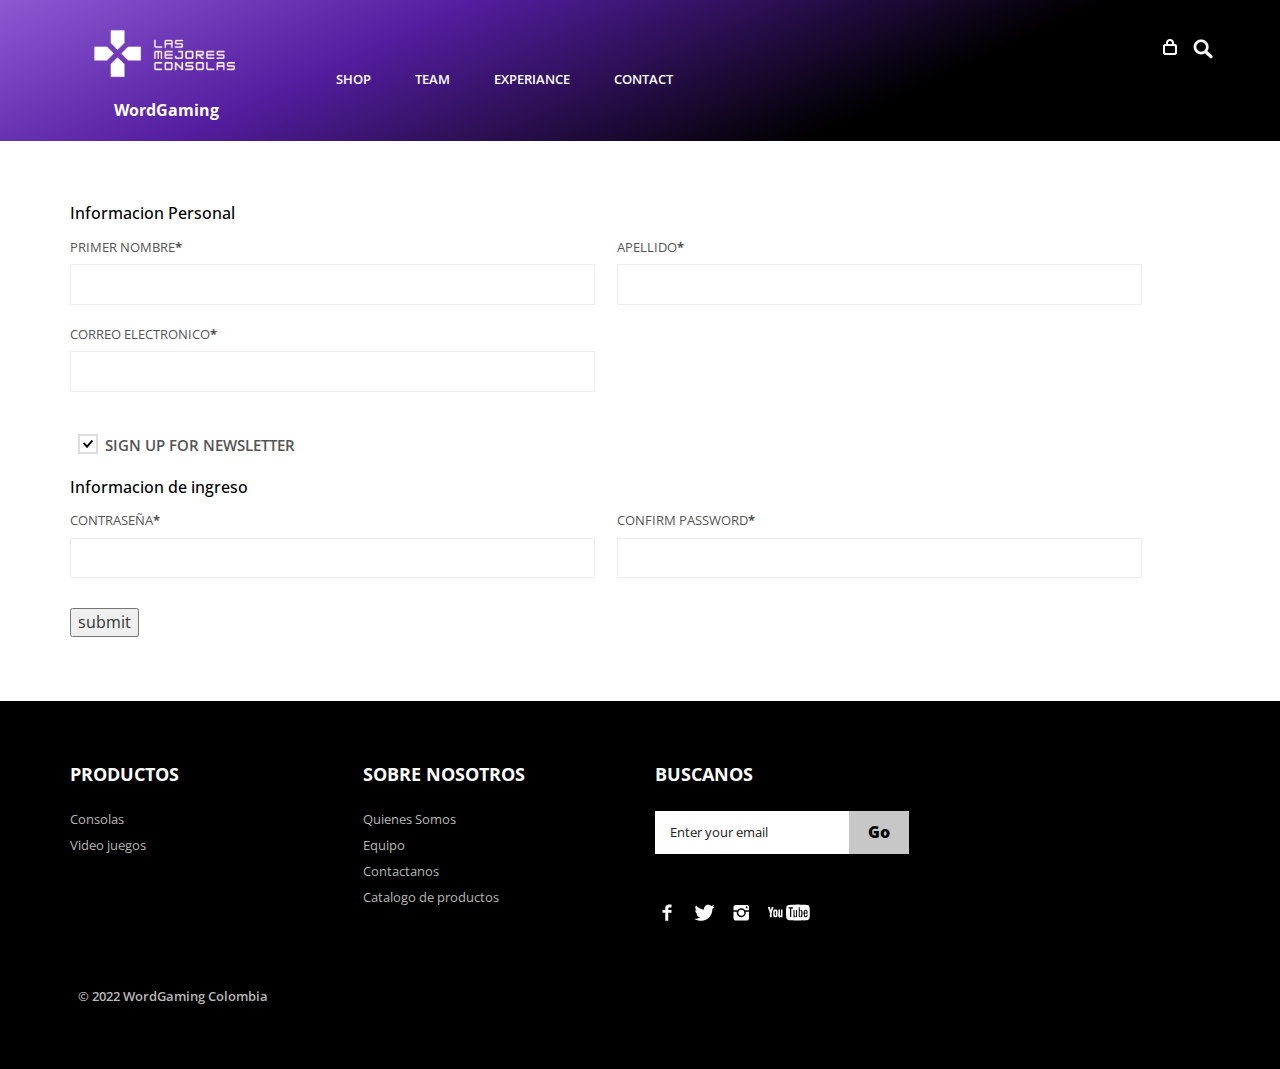
<file: register.html>
<!DOCTYPE HTML>
<html>
<head>
<title>Free Snow Bootstrap Website Template | Register :: w3layouts</title>
<link href="css/bootstrap.css" rel='stylesheet' type='text/css' />
<link href="css/style.css" rel='stylesheet' type='text/css' />
<meta name="viewport" content="width=device-width, initial-scale=1, maximum-scale=1">
<meta http-equiv="Content-Type" content="text/html; charset=utf-8" />

<link href="https://cdn.jsdelivr.net/npm/bootstrap@5.1.3/dist/css/bootstrap.min.css" rel="stylesheet" integrity="sha384-1BmE4kWBq78iYhFldvKuhfTAU6auU8tT94WrHftjDbrCEXSU1oBoqyl2QvZ6jIW3" crossorigin="anonymous">
<script src="https://cdn.jsdelivr.net/npm/bootstrap@5.1.3/dist/js/bootstrap.bundle.min.js" integrity="sha384-ka7Sk0Gln4gmtz2MlQnikT1wXgYsOg+OMhuP+IlRH9sENBO0LRn5q+8nbTov4+1p" crossorigin="anonymous"></script> <!--Bootstrap-->

<link rel="stylesheet" href="/css/estilos.css">

<link href='http://fonts.googleapis.com/css?family=Open+Sans:400,300,600,700,800' rel='stylesheet' type='text/css'>
<script type="application/x-javascript"> addEventListener("load", function() { setTimeout(hideURLbar, 0); }, false); function hideURLbar(){ window.scrollTo(0,1); } </script>
<script src="js/jquery.min.js"></script>
<script type="text/javascript">
        $(document).ready(function() {
            $(".dropdown img.flag").addClass("flagvisibility");

            $(".dropdown dt a").click(function() {
                $(".dropdown dd ul").toggle();
            });
                        
            $(".dropdown dd ul li a").click(function() {
                var text = $(this).html();
                $(".dropdown dt a span").html(text);
                $(".dropdown dd ul").hide();
                $("#result").html("Selected value is: " + getSelectedValue("sample"));
            });
                        
            function getSelectedValue(id) {
                return $("#" + id).find("dt a span.value").html();
            }

            $(document).bind('click', function(e) {
                var $clicked = $(e.target);
                if (! $clicked.parents().hasClass("dropdown"))
                    $(".dropdown dd ul").hide();
            });


            $("#flagSwitcher").click(function() {
                $(".dropdown img.flag").toggleClass("flagvisibility");
            });
        });
    </script>
</head>
<body>
	<header>
		<div class="header alinearHeader" style="background: linear-gradient(155deg, rgba(140,89,210,1) 0%, rgba(83,29,159,1) 30%, rgba(0,0,0,1) 70%);">
			<div class="container">
				<div class="row">
				<div class="col-md-12">
				<div class="header-left">
				<div class="logo">
							<a href="index.html" class="logoTamanio"><img src="images/WordGaming/logo1.png" alt=""/></a> <p class="tituloLogo">WordGaming</p>
						</div>
						<div class="menu">
							<a class="toggleMenu" href="#"><img src="images/nav.png" alt="" /></a>
								<ul class="nav" id="nav">
									<li><a class="titulosNav" href="shop.html">Shop</a></li>
									<li><a class="titulosNav" href="team.html">Team</a></li>
									<li><a class="titulosNav" href="experiance.html">Experiance</a></li>
									<li><a class="titulosNav" href="contact.html">Contact</a></li>								
									<div class="clear"></div>
								</ul>
								<script type="text/javascript" src="js/responsive-nav.js"></script>
						</div>							
						<div class="clear"></div>
					</div>
					<div class="header_right">
					<!-- start search-->
					<div class="search-box">
								<div id="sb-search" class="sb-search">
									<form>
										<input class="sb-search-input" placeholder="Enter your search term..." type="search" name="search" id="search">
										<input class="sb-search-submit" type="submit" value="">
										<span class="sb-icon-search"> </span>
									</form>
								</div>
							</div>
							<!----search-scripts---->
							<script src="js/classie.js"></script>
							<script src="js/uisearch.js"></script>
							<script>
								new UISearch( document.getElementById( 'sb-search' ) );
							</script>
						<ul class="icon1 sub-icon1 profile_img">
						<li><a class="active-icon c1" href="#"> </a>
							<ul class="sub-icon1 list">
							<div class="product_control_buttons">
							<a href="#"><img src="images/edit.png" alt=""/></a>
							<a href="#"><img src="images/close_edit.png" alt=""/></a>
							</div>
							<div class="clear"></div>
							<li class="list_img"><img src="images/1.jpg" alt=""/></li>
							<li class="list_desc"><h4><a href="#">velit esse molestie</a></h4><span class="actual">1 x
							$12.00</span></li>
							<div class="login_buttons">
								<div class="check_button"><a href="checkout.html">Check out</a></div>
								<div class="login_button"><a href="login.html">Login</a></div>
								<div class="clear"></div>
							</div>
							<div class="clear"></div>
							</ul>
						</li>
					</ul>
					<div class="clear"></div>
				</div>
			</div>
			</div>
			</div>
			</div>
	</header>
		<div class="main">
    <div class="shop_top">
	<div class="container">
		<form id="formulario"> 
			<div class="register-top-grid">
				<h3>Informacion Personal</h3>
			<div>
				<span>Primer Nombre<label>*</label></span>
					<input type="text"> 
			</div>
			<div>
				<span>Apellido<label>*</label></span>
					<input type="text"> 
			</div>
			<div>
				<span>Correo electronico<label>*</label></span>
					<input type="text"> 
			</div>
			<div class="clear"> </div>
				<a class="news-letter" href="#">
					<label class="checkbox"><input type="checkbox" name="checkbox" checked=""><i> </i>Sign Up for Newsletter</label>
				</a>
			<div class="clear"> </div>
			</div>
			<div class="clear"> </div>
			<div class="register-bottom-grid">
			<h3>Informacion de ingreso</h3>
			<div>
				<span>Contraseña<label>*</label></span>
					<input type="text">
			</div>
			<div>
				<span>Confirm Password<label>*</label></span>
					<input type="text">
			</div>
			<div class="clear"> </div>
			</div>
			<div class="clear"> </div>
				<input type="submit" value="submit">
		</form>
			</div>
		</div>
		</div>
<footer>
			<div class="footer">
				<div class="container">
					<div class="row">
					<div class="col-md-3">
					<ul class="footer_box">
						<h4>Productos</h4>
						<li><a href="#">Consolas</a></li>
						<li><a href="#">Video juegos</a></li>
					</ul>
				</div>
					<div class="col-md-3">
						<ul class="footer_box">
							<h4>Sobre Nosotros</h4>
							<li><a href="#">Quienes Somos</a></li>
							<li><a href="#">Equipo</a></li>
							<li><a href="#">Contactanos</li>
							<li><a href="#">Catalogo de productos</a></li>
						</ul>
				</div>
					<div class="col-md-3">
						<ul class="footer_box">
							<h4>Buscanos</h4>
							<div class="footer_search">
							<form>
								<input type="text" value="Enter your email" onfocus="this.value = '';" onblur="if (this.value == '') {this.value = 'Enter your email';}">
								<input type="submit" value="Go">
							</form>
					</div>
						<ul class="social">	
							<li class="facebook"><a href="#"><span> </span></a></li>
							<li class="twitter"><a href="#"><span> </span></a></li>
							<li class="instagram"><a href="#"><span> </span></a></li>	
							<li class="youtube"><a href="#"><span> </span></a></li>										  				
						</ul>
						</ul>
					</div>
					</div>
						<div class="row footer_bottom">	
						<div class="copy">
							<p>© 2022 WordGaming Colombia <a href="http://w3layouts.com" target="_blank"></a></p>
						</div>
					</div>
					</div>
					</div>
		</footer>
		
		<script src="https://cdn.jsdelivr.net/npm/@popperjs/core@2.10.2/dist/umd/popper.min.js" integrity="sha384-7+zCNj/IqJ95wo16oMtfsKbZ9ccEh31eOz1HGyDuCQ6wgnyJNSYdrPa03rtR1zdB" crossorigin="anonymous"></script>
		<script src="https://cdn.jsdelivr.net/npm/bootstrap@5.1.3/dist/js/bootstrap.min.js" integrity="sha384-QJHtvGhmr9XOIpI6YVutG+2QOK9T+ZnN4kzFN1RtK3zEFEIsxhlmWl5/YESvpZ13" crossorigin="anonymous"></script>	<!--Bootstrap-->
		
		<script src="../arrays.js"></script>
</body>	
</html>
</file>
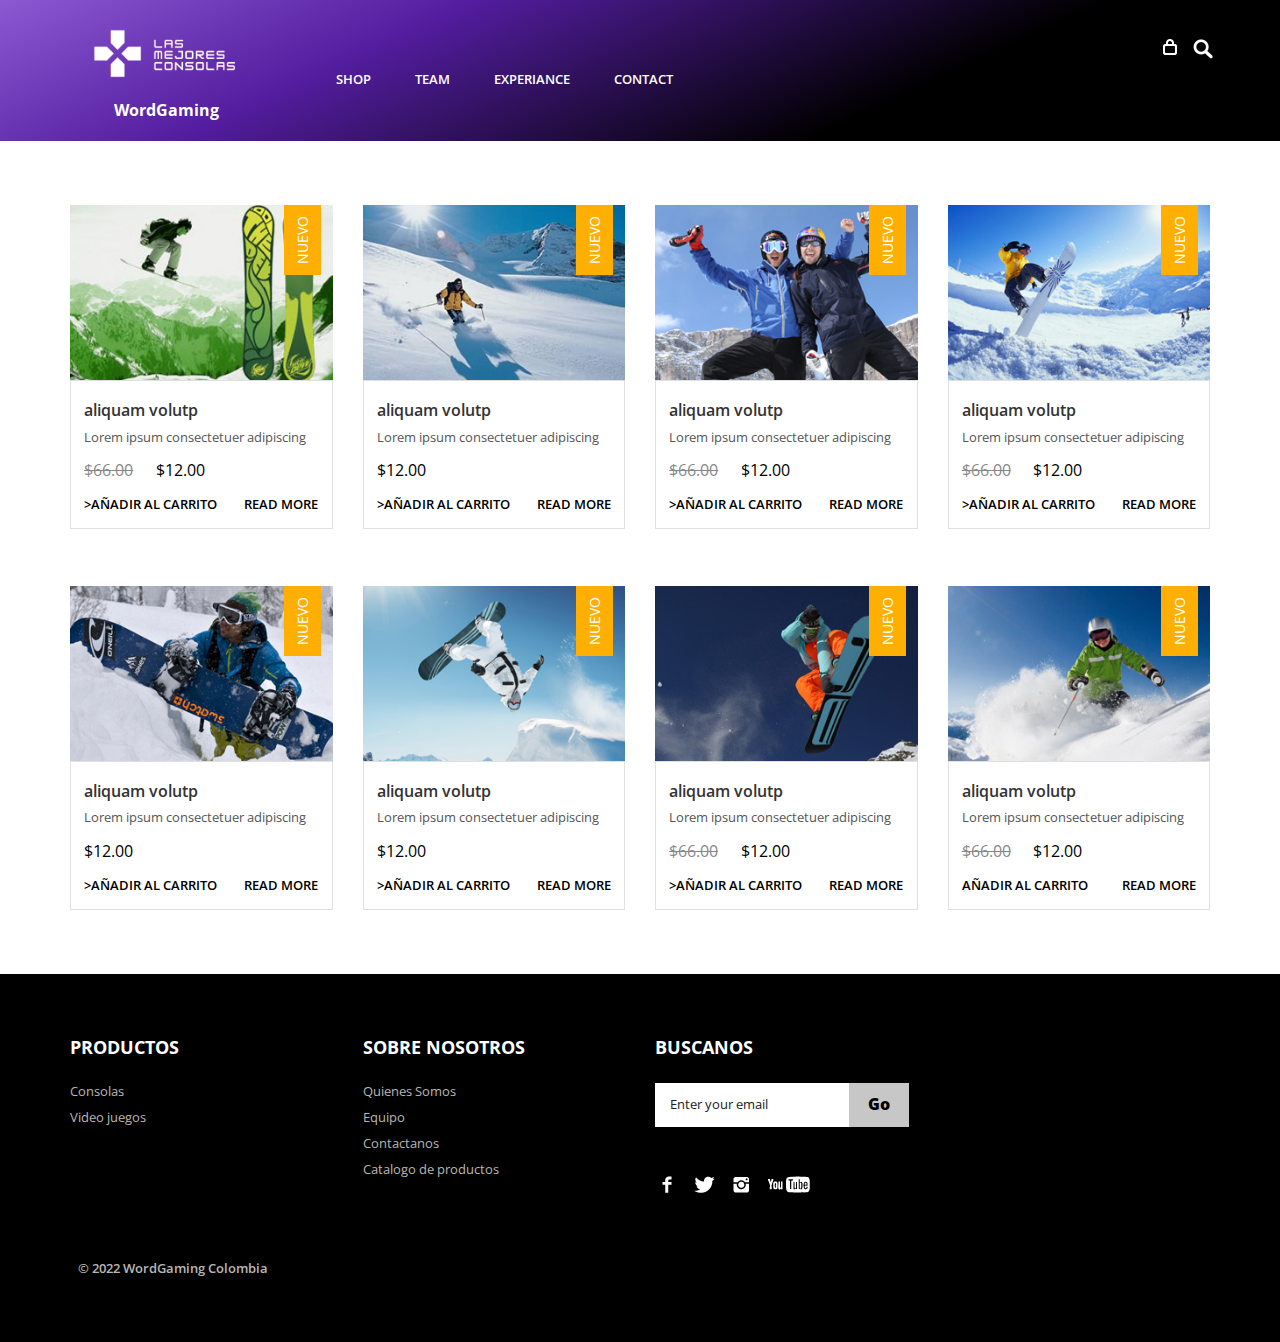
<file: shop2.html>
<!DOCTYPE HTML>
<html>
<head>
<title>Free Snow Bootstrap Website Template | Shop :: w3layouts</title>
<link href="css/bootstrap.css" rel='stylesheet' type='text/css' />
<link href="css/style.css" rel='stylesheet' type='text/css' />
<meta name="viewport" content="width=device-width, initial-scale=1, maximum-scale=1">
<meta http-equiv="Content-Type" content="text/html; charset=utf-8" />

<link href="https://cdn.jsdelivr.net/npm/bootstrap@5.1.3/dist/css/bootstrap.min.css" rel="stylesheet" integrity="sha384-1BmE4kWBq78iYhFldvKuhfTAU6auU8tT94WrHftjDbrCEXSU1oBoqyl2QvZ6jIW3" crossorigin="anonymous">
<script src="https://cdn.jsdelivr.net/npm/bootstrap@5.1.3/dist/js/bootstrap.bundle.min.js" integrity="sha384-ka7Sk0Gln4gmtz2MlQnikT1wXgYsOg+OMhuP+IlRH9sENBO0LRn5q+8nbTov4+1p" crossorigin="anonymous"></script> <!--Bootstrap-->

<link rel="stylesheet" href="/css/estilos.css">

<link href='http://fonts.googleapis.com/css?family=Open+Sans:400,300,600,700,800' rel='stylesheet' type='text/css'>
<script type="application/x-javascript"> addEventListener("load", function() { setTimeout(hideURLbar, 0); }, false); function hideURLbar(){ window.scrollTo(0,1); } </script>
<script src="js/jquery.min.js"></script>
<script type="text/javascript">
        $(document).ready(function() {
            $(".dropdown img.flag").addClass("flagvisibility");

            $(".dropdown dt a").click(function() {
                $(".dropdown dd ul").toggle();
            });
                        
            $(".dropdown dd ul li a").click(function() {
                var text = $(this).html();
                $(".dropdown dt a span").html(text);
                $(".dropdown dd ul").hide();
                $("#result").html("Selected value is: " + getSelectedValue("sample"));
            });
                        
            function getSelectedValue(id) {
                return $("#" + id).find("dt a span.value").html();
            }

            $(document).bind('click', function(e) {
                var $clicked = $(e.target);
                if (! $clicked.parents().hasClass("dropdown"))
                    $(".dropdown dd ul").hide();
            });


            $("#flagSwitcher").click(function() {
                $(".dropdown img.flag").toggleClass("flagvisibility");
            });
        });
</script>
</head>
<body>
	<header>
		<div class="header alinearHeader" style="background: linear-gradient(155deg, rgba(140,89,210,1) 0%, rgba(83,29,159,1) 30%, rgba(0,0,0,1) 70%);">
			<div class="container">
				<div class="row">
				<div class="col-md-12">
				<div class="header-left">
				<div class="logo">
							<a href="index.html" class="logoTamanio"><img src="images/WordGaming/logo1.png" alt=""/></a> <p class="tituloLogo">WordGaming</p>
						</div>
						<div class="menu">
							<a class="toggleMenu" href="#"><img src="images/nav.png" alt="" /></a>
								<ul class="nav" id="nav">
									<li><a class="titulosNav" href="shop.html">Shop</a></li>
									<li><a class="titulosNav" href="team.html">Team</a></li>
									<li><a class="titulosNav" href="experiance.html">Experiance</a></li>
									<li><a class="titulosNav" href="contact.html">Contact</a></li>								
									<div class="clear"></div>
								</ul>
								<script type="text/javascript" src="js/responsive-nav.js"></script>
						</div>							
						<div class="clear"></div>
					</div>
					<div class="header_right">
					<!-- start search-->
					<div class="search-box">
								<div id="sb-search" class="sb-search">
									<form>
										<input class="sb-search-input" placeholder="Enter your search term..." type="search" name="search" id="search">
										<input class="sb-search-submit" type="submit" value="">
										<span class="sb-icon-search"> </span>
									</form>
								</div>
							</div>
							<!----search-scripts---->
							<script src="js/classie.js"></script>
							<script src="js/uisearch.js"></script>
							<script>
								new UISearch( document.getElementById( 'sb-search' ) );
							</script>
						<ul class="icon1 sub-icon1 profile_img">
						<li><a class="active-icon c1" href="#"> </a>
							<ul class="sub-icon1 list">
							<div class="product_control_buttons">
							<a href="#"><img src="images/edit.png" alt=""/></a>
							<a href="#"><img src="images/close_edit.png" alt=""/></a>
							</div>
							<div class="clear"></div>
							<li class="list_img"><img src="images/1.jpg" alt=""/></li>
							<li class="list_desc"><h4><a href="#">velit esse molestie</a></h4><span class="actual">1 x
							$12.00</span></li>
							<div class="login_buttons">
								<div class="check_button"><a href="checkout.html">Check out</a></div>
								<div class="login_button"><a href="login.html">Login</a></div>
								<div class="clear"></div>
							</div>
							<div class="clear"></div>
							</ul>
						</li>
					</ul>
					<div class="clear"></div>
				</div>
			</div>
			</div>
			</div>
			</div>
	</header>
													<!--Final Seccion header e inicio del Shop (Main)-->
	<section>
    <div class="main">
    <div class="shop_top">
		<div class="container">
			<div class="row shop_box-top">
				<div class="col-md-3 shop_box"><a href="single.html">
					<img src="images/pic5.jpg" class="img-responsive" alt=""/>
					<span class="new-box">
						<span class="new-label">Nuevo</span>
					</span>
					<span class="sale-box">
					<div class="shop_desc">
						<h3><a href="#">aliquam volutp</a></h3>
						<p>Lorem ipsum consectetuer adipiscing </p>
						<span class="reducedfrom">$66.00</span>
						<span class="actual">$12.00</span><br>
						<ul class="buttons">
							<li class="cart"><a href="#">>Añadir al carrito</a></li>
							<li class="shop_btn"><a href="#">Read More</a></li>
							<div class="clear"> </div>	
						</ul>
					</div>
					
				</a></div>
				<div class="col-md-3 shop_box"><a href="single.html">
					<img src="images/pic6.jpg" class="img-responsive" alt=""/>
					<span class="new-box">
						<span class="new-label">Nuevo</span>
					</span>
					<div class="shop_desc">
						<h3><a href="#">aliquam volutp</a></h3>
						<p>Lorem ipsum consectetuer adipiscing </p>
						<span class="actual">$12.00</span><br>
						<ul class="buttons">
							<li class="cart"><a href="#">>Añadir al carrito</a></li>
							<li class="shop_btn"><a href="#">Read More</a></li>
							<div class="clear"> </div>
						</ul>
					</div>
				</a></div>

															<!--Plantilla de objetos-->

<!-- 				<div class="col-md-3 shop_box"><a href="single.html">
					<img src="images/pic6.jpg" class="img-responsive" alt=""/>
					<span class="new-box">
						<span class="new-label">New</span>
					</span>
					<div class="shop_desc">
						<h3><a href="#">aliquam volutp</a></h3>
						<p>Lorem ipsum consectetuer adipiscing </p>
						<span class="actual">$12.00</span><br>
						<ul class="buttons">
							<li class="cart"><a href="#">Add To Cart</a></li>
							<li class="shop_btn"><a href="#">Read More</a></li>
							<div class="clear"> </div>
						</ul>
					</div>
				</a></div> -->

				<div class="col-md-3 shop_box"><a href="single.html">
					<img src="images/pic7.jpg" class="img-responsive" alt=""/>
					<span class="new-box">
						<span class="new-label">Nuevo</span>
					</span>
					<div class="shop_desc">
						<h3><a href="#">aliquam volutp</a></h3>
						<p>Lorem ipsum consectetuer adipiscing </p>
						<span class="reducedfrom">$66.00</span>
						<span class="actual">$12.00</span><br>
						<ul class="buttons">
							<li class="cart"><a href="#">>Añadir al carrito</a></li>
							<li class="shop_btn"><a href="#">Read More</a></li>
							<div class="clear"> </div>
						</ul>
					</div>
				</a></div>
				<div class="col-md-3 shop_box"><a href="single.html">
					<img src="images/pic8.jpg" class="img-responsive" alt=""/>
					<span class="new-box">
						<span class="new-label">Nuevo</span>
					</span>
					<div class="shop_desc">
						<h3><a href="#">aliquam volutp</a></h3>
						<p>Lorem ipsum consectetuer adipiscing </p>
						<span class="reducedfrom">$66.00</span>
						<span class="actual">$12.00</span><br>
						<ul class="buttons">
							<li class="cart"><a href="#">>Añadir al carrito</a></li>
							<li class="shop_btn"><a href="#">Read More</a></li>
							<div class="clear"> </div>
						</ul>
					</div>
				</a></div>
			</div>
			<div class="row">
				<div class="col-md-3 shop_box"><a href="single.html">
					<img src="images/pic9.jpg" class="img-responsive" alt=""/>
					<span class="new-box">
						<span class="new-label">Nuevo</span>
					</span>
					<div class="shop_desc">
						<h3><a href="#">aliquam volutp</a></h3>
						<p>Lorem ipsum consectetuer adipiscing </p>
						<span class="actual">$12.00</span><br>
						<ul class="buttons">
							<li class="cart"><a href="#">>Añadir al carrito</a></li>
							<li class="shop_btn"><a href="#">Read More</a></li>
							<div class="clear"> </div>
						</ul>
					</div>
				</a></div>
				<div class="col-md-3 shop_box"><a href="single.html">
					<img src="images/pic10.jpg" class="img-responsive" alt=""/>
					<span class="new-box">
						<span class="new-label">Nuevo</span>
					</span>
					<div class="shop_desc">
						<h3><a href="#">aliquam volutp</a></h3>
						<p>Lorem ipsum consectetuer adipiscing </p>
						<span class="actual">$12.00</span><br>
						<ul class="buttons">
							<li class="cart"><a href="#">>Añadir al carrito</a></li>
							<li class="shop_btn"><a href="#">Read More</a></li>
							<div class="clear"> </div>
						</ul>
					</div>
				</a></div>
				<div class="col-md-3 shop_box"><a href="single.html">
					<img src="images/pic11.jpg" class="img-responsive" alt=""/>
					<span class="new-box">
						<span class="new-label">Nuevo</span>
					</span>
					<div class="shop_desc">
						<h3><a href="#">aliquam volutp</a></h3>
						<p>Lorem ipsum consectetuer adipiscing </p>
						<span class="reducedfrom">$66.00</span>
						<span class="actual">$12.00</span><br>
						<ul class="buttons">
							<li class="cart"><a href="#">>Añadir al carrito</a></li>
							<li class="shop_btn"><a href="#">Read More</a></li>
							<div class="clear"> </div>
						</ul>
				</div>
				</a></div>
				<div class="col-md-3 shop_box"><a href="single.html">
					<img src="images/pic12.jpg" class="img-responsive" alt=""/>
					<span class="new-box">
						<span class="new-label">Nuevo</span>
					</span>
					<div class="shop_desc">
						<h3><a href="#">aliquam volutp</a></h3>
						<p>Lorem ipsum consectetuer adipiscing </p>
						<span class="reducedfrom">$66.00</span>
						<span class="actual">$12.00</span><br>
						<ul class="buttons">
							<li class="cart"><a href="#">Añadir al carrito</a></li>
							<li class="shop_btn"><a href="#">Read More</a></li>
							<div class="clear"> </div>
						</ul>
					</div>
				</a></div>
			</div>
	</div>
	</div>
	</div>
</section>
																<!--Final Seccion e Inicio de Footer-->
<footer>
	<div class="footer">
		<div class="container">
			<div class="row">
				<div class="col-md-3">
					<ul class="footer_box">
						<h4>Productos</h4>
						<li><a href="#">Consolas</a></li>
						<li><a href="#">Video juegos</a></li>
					</ul>
				</div>
				<div class="col-md-3">
					<ul class="footer_box">
						<h4>Sobre Nosotros</h4>
						<li><a href="#">Quienes Somos</a></li>
						<li><a href="#">Equipo</a></li>
						<li><a href="#">Contactanos</li>
						<li><a href="#">Catalogo de productos</a></li>
					</ul>
				</div>
				<div class="col-md-3">
					<ul class="footer_box">
						<h4>Buscanos</h4>
						<div class="footer_search">
						<form>
							<input type="text" value="Enter your email" onfocus="this.value = '';" onblur="if (this.value == '') {this.value = 'Enter your email';}">
							<input type="submit" value="Go">
						</form>
						</div>
						<ul class="social">	
						<li class="facebook"><a href="#"><span> </span></a></li>
						<li class="twitter"><a href="#"><span> </span></a></li>
						<li class="instagram"><a href="#"><span> </span></a></li>	
						<li class="youtube"><a href="#"><span> </span></a></li>										  				
					</ul>
					</ul>
				</div>
			</div>
			<div class="row footer_bottom">	
			<div class="copy">
			<p>© 2022 WordGaming Colombia <a href="http://w3layouts.com" target="_blank"></a></p>
			</div>
		</div>
		</div>
	</div>
</footer>
																<!--Final footer-->

<script src="https://cdn.jsdelivr.net/npm/@popperjs/core@2.10.2/dist/umd/popper.min.js" integrity="sha384-7+zCNj/IqJ95wo16oMtfsKbZ9ccEh31eOz1HGyDuCQ6wgnyJNSYdrPa03rtR1zdB" crossorigin="anonymous"></script>
<script src="https://cdn.jsdelivr.net/npm/bootstrap@5.1.3/dist/js/bootstrap.min.js" integrity="sha384-QJHtvGhmr9XOIpI6YVutG+2QOK9T+ZnN4kzFN1RtK3zEFEIsxhlmWl5/YESvpZ13" crossorigin="anonymous"></script> <!--Bootstrap-->

</body>	
</html>
</file>
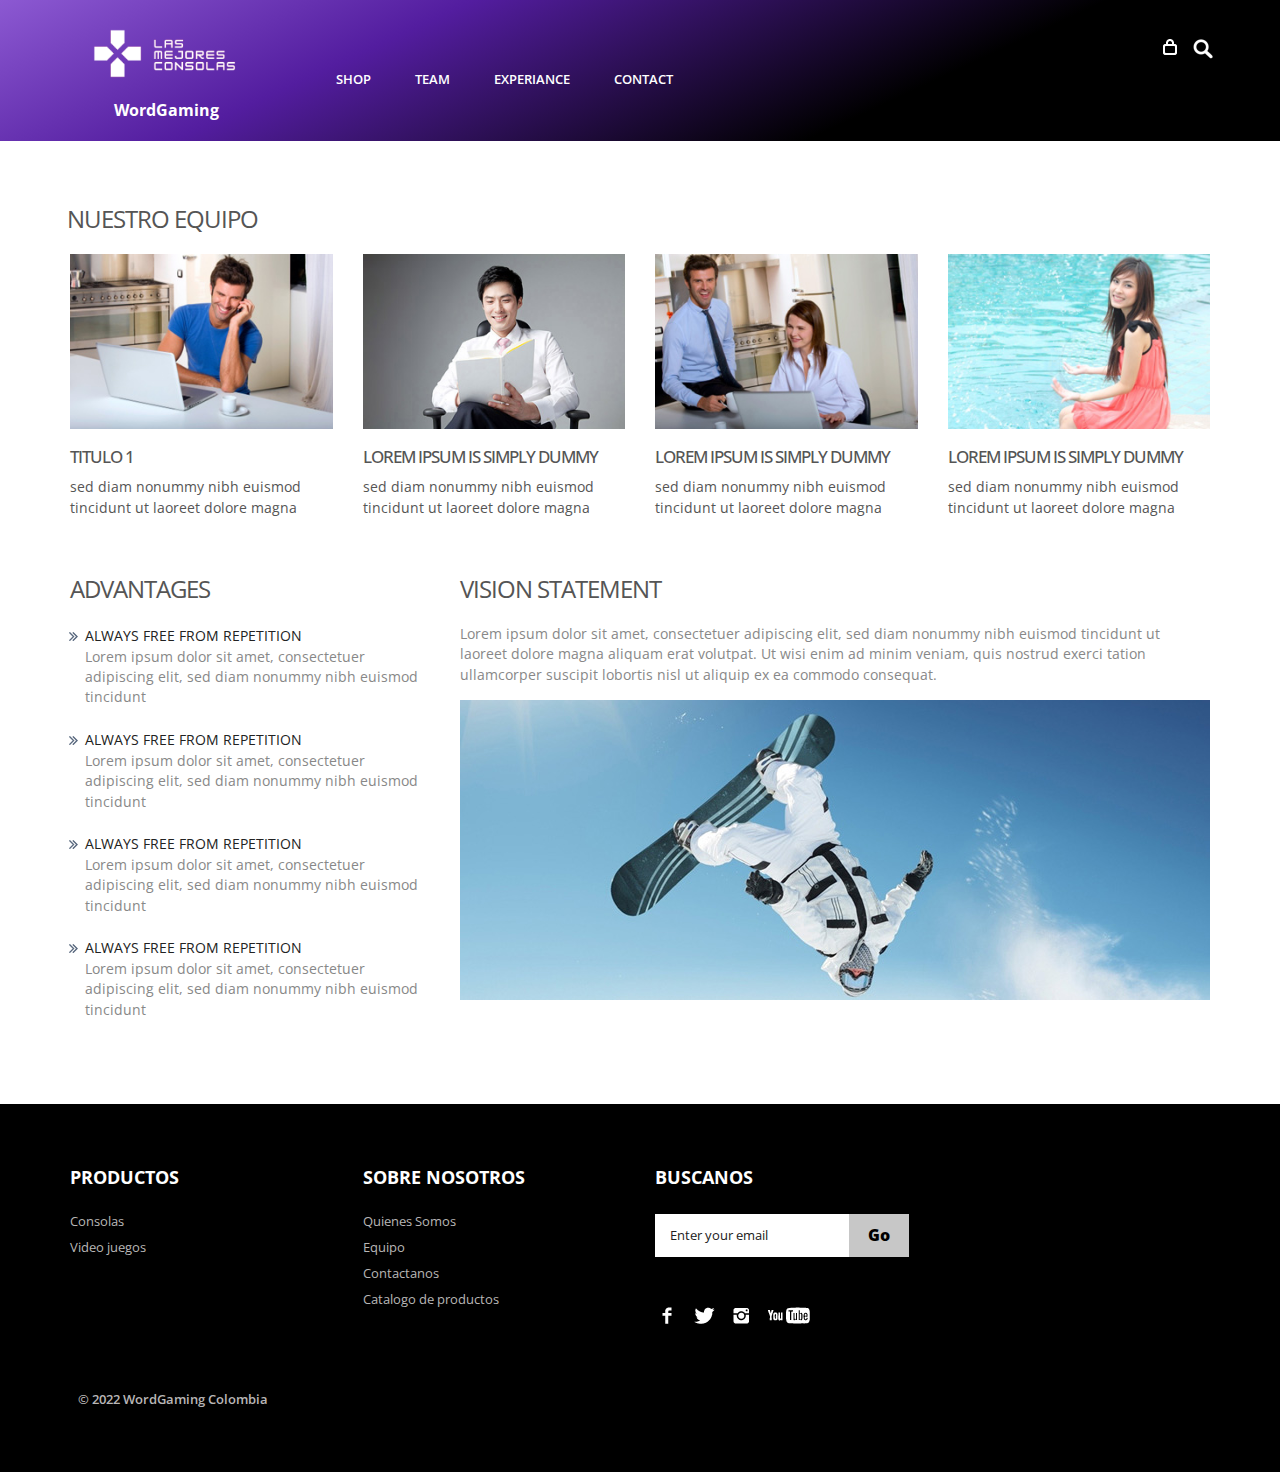
<file: team.html>
<!DOCTYPE HTML>
<html>
<head>
<title>WordGaming</title>
<link href="css/bootstrap.css" rel='stylesheet' type='text/css' />
<link href="css/style.css" rel='stylesheet' type='text/css' />
<meta name="viewport" content="width=device-width, initial-scale=1, maximum-scale=1">
<meta http-equiv="Content-Type" content="text/html; charset=utf-8" />

<link href="https://cdn.jsdelivr.net/npm/bootstrap@5.1.3/dist/css/bootstrap.min.css" rel="stylesheet" integrity="sha384-1BmE4kWBq78iYhFldvKuhfTAU6auU8tT94WrHftjDbrCEXSU1oBoqyl2QvZ6jIW3" crossorigin="anonymous">
<script src="https://cdn.jsdelivr.net/npm/bootstrap@5.1.3/dist/js/bootstrap.bundle.min.js" integrity="sha384-ka7Sk0Gln4gmtz2MlQnikT1wXgYsOg+OMhuP+IlRH9sENBO0LRn5q+8nbTov4+1p" crossorigin="anonymous"></script> <!--Bootstrap-->

<link rel="stylesheet" href="/css/estilos.css">

<link href='http://fonts.googleapis.com/css?family=Open+Sans:400,300,600,700,800' rel='stylesheet' type='text/css'>
<script type="application/x-javascript"> addEventListener("load", function() { setTimeout(hideURLbar, 0); }, false); function hideURLbar(){ window.scrollTo(0,1); } </script>
<script src="js/jquery.min.js"></script>
<script type="text/javascript">
        $(document).ready(function() {
            $(".dropdown img.flag").addClass("flagvisibility");

            $(".dropdown dt a").click(function() {
                $(".dropdown dd ul").toggle();
            });
                        
            $(".dropdown dd ul li a").click(function() {
                var text = $(this).html();
                $(".dropdown dt a span").html(text);
                $(".dropdown dd ul").hide();
                $("#result").html("Selected value is: " + getSelectedValue("sample"));
            });
                        
            function getSelectedValue(id) {
                return $("#" + id).find("dt a span.value").html();
            }

            $(document).bind('click', function(e) {
                var $clicked = $(e.target);
                if (! $clicked.parents().hasClass("dropdown"))
                    $(".dropdown dd ul").hide();
            });


            $("#flagSwitcher").click(function() {
                $(".dropdown img.flag").toggleClass("flagvisibility");
            });
        });
    </script>
    <!-- Add fancyBox main JS and CSS files -->
	<script src="js/jquery.magnific-popup.js" type="text/javascript"></script>
	<link href="css/magnific-popup.css" rel="stylesheet" type="text/css">
		<script>
			$(document).ready(function() {
				$('.popup-with-zoom-anim').magnificPopup({
					type: 'inline',
					fixedContentPos: false,
					fixedBgPos: true,
					overflowY: 'auto',
					closeBtnInside: true,
					preloader: false,
					midClick: true,
					removalDelay: 300,
					mainClass: 'my-mfp-zoom-in'
			});
		});
		</script>
</head>
<body>
	<header>
		<div class="header alinearHeader" style="background: linear-gradient(155deg, rgba(140,89,210,1) 0%, rgba(83,29,159,1) 30%, rgba(0,0,0,1) 70%);">
			<div class="container">
				<div class="row">
				<div class="col-md-12">
				<div class="header-left">
				<div class="logo">
							<a href="index.html" class="logoTamanio"><img src="images/WordGaming/logo1.png" alt=""/></a> <p class="tituloLogo">WordGaming</p>
						</div>
						<div class="menu">
							<a class="toggleMenu" href="#"><img src="images/nav.png" alt="" /></a>
								<ul class="nav" id="nav">
									<li><a class="titulosNav" href="shop.html">Shop</a></li>
									<li><a class="titulosNav" href="team.html">Team</a></li>
									<li><a class="titulosNav" href="experiance.html">Experiance</a></li>
									<li><a class="titulosNav" href="contact.html">Contact</a></li>								
									<div class="clear"></div>
								</ul>
								<script type="text/javascript" src="js/responsive-nav.js"></script>
						</div>							
						<div class="clear"></div>
					</div>
					<div class="header_right">
					<!-- start search-->
					<div class="search-box">
								<div id="sb-search" class="sb-search">
									<form>
										<input class="sb-search-input" placeholder="Enter your search term..." type="search" name="search" id="search">
										<input class="sb-search-submit" type="submit" value="">
										<span class="sb-icon-search"> </span>
									</form>
								</div>
							</div>
							<!----search-scripts---->
							<script src="js/classie.js"></script>
							<script src="js/uisearch.js"></script>
							<script>
								new UISearch( document.getElementById( 'sb-search' ) );
							</script>
						<ul class="icon1 sub-icon1 profile_img">
						<li><a class="active-icon c1" href="#"> </a>
							<ul class="sub-icon1 list">
							<div class="product_control_buttons">
							<a href="#"><img src="images/edit.png" alt=""/></a>
							<a href="#"><img src="images/close_edit.png" alt=""/></a>
							</div>
							<div class="clear"></div>
							<li class="list_img"><img src="images/1.jpg" alt=""/></li>
							<li class="list_desc"><h4><a href="#">velit esse molestie</a></h4><span class="actual">1 x
							$12.00</span></li>
							<div class="login_buttons">
								<div class="check_button"><a href="checkout.html">Check out</a></div>
								<div class="login_button"><a href="login.html">Login</a></div>
								<div class="clear"></div>
							</div>
							<div class="clear"></div>
							</ul>
						</li>
					</ul>
					<div class="clear"></div>
				</div>
			</div>
			</div>
			</div>
			</div>
	</header>
<section>
    <div class="main">
    <div class="shop_top">
		<div class="container">
			<div class="row team_box">
				<h3 class="m_2">Nuestro equipo</h3>
				<div class="col-md-3 team1">
				<a class="popup-with-zoom-anim" href="#small-dialog3"><img src="images/team1.jpg" class="img-responsive" title="continue" alt=""/></a>
			<div id="small-dialog3" class="mfp-hide">
				<div class="pop_up2">
					<h2>Titulo Int </h2>
						<p>Lorem ipsum dolor sit amet, consectetuer adipiscing elit, sed diam nonummy nibh euismod tincidunt ut laoreet dolore magna aliquam erat volutpat. Ut wisi enim ad minim veniam, quis nostrud exerci tation ullamcorper suscipit lobortis nisl ut aliquip ex ea commodo consequat. Duis autem vel eum iriure dolor in hendrerit in vulputate velit esse molestie.</p>
						<p>Lorem ipsum dolor sit amet, consectetuer adipiscing elit, sed diam nonummy nibh euismod tincidunt ut laoreet dolore magna aliquam erat volutpat. Ut wisi enim ad minim veniam, quis nostrud exerci tation ullamcorper suscipit lobortis nisl ut aliquip ex ea commodo consequat. Duis autem vel eum iriure dolor in hendrerit in vulputate velit esse molestie.</p>
					</div>
					</div>
					<h4 class="m_5"><a href="#">Titulo 1</a></h4>
				<p class="m_6">sed diam nonummy nibh euismod tincidunt ut laoreet dolore magna</p>
				</div>
				<div class="col-md-3 team1">
				<a class="popup-with-zoom-anim" href="#small-dialog3"><img src="images/team2.jpg" class="img-responsive" title="continue" alt=""/></a>
				<div id="small-dialog3" class="mfp-hide">
			<div class="pop_up2">
				<h2>Lorem ipsum </h2>
					<p>Lorem ipsum dolor sit amet, consectetuer adipiscing elit, sed diam nonummy nibh euismod tincidunt ut laoreet dolore magna aliquam erat volutpat. Ut wisi enim ad minim veniam, quis nostrud exerci tation ullamcorper suscipit lobortis nisl ut aliquip ex ea commodo consequat. Duis autem vel eum iriure dolor in hendrerit in vulputate velit esse molestie.</p>
					<p>Lorem ipsum dolor sit amet, consectetuer adipiscing elit, sed diam nonummy nibh euismod tincidunt ut laoreet dolore magna aliquam erat volutpat. Ut wisi enim ad minim veniam, quis nostrud exerci tation ullamcorper suscipit lobortis nisl ut aliquip ex ea commodo consequat. Duis autem vel eum iriure dolor in hendrerit in vulputate velit esse molestie.</p>
					</div>
					</div>
					<h4 class="m_5"><a href="#">Lorem Ipsum is simply dummy</a></h4>
					<p class="m_6">sed diam nonummy nibh euismod tincidunt ut laoreet dolore magna</p>
				</div>
				<div class="col-md-3 team1">
					<a class="popup-with-zoom-anim" href="#small-dialog3"><img src="images/team3.jpg" class="img-responsive" title="continue" alt=""/></a>
		<div id="small-dialog3" class="mfp-hide">
			<div class="pop_up2">
				<h2>Lorem ipsum </h2>
					<p>Lorem ipsum dolor sit amet, consectetuer adipiscing elit, sed diam nonummy nibh euismod tincidunt ut laoreet dolore magna aliquam erat volutpat. Ut wisi enim ad minim veniam, quis nostrud exerci tation ullamcorper suscipit lobortis nisl ut aliquip ex ea commodo consequat. Duis autem vel eum iriure dolor in hendrerit in vulputate velit esse molestie.</p>
					<p>Lorem ipsum dolor sit amet, consectetuer adipiscing elit, sed diam nonummy nibh euismod tincidunt ut laoreet dolore magna aliquam erat volutpat. Ut wisi enim ad minim veniam, quis nostrud exerci tation ullamcorper suscipit lobortis nisl ut aliquip ex ea commodo consequat. Duis autem vel eum iriure dolor in hendrerit in vulputate velit esse molestie.</p>
		</div>
		</div>
			<h4 class="m_5"><a href="#">Lorem Ipsum is simply dummy</a></h4>
				<p class="m_6">sed diam nonummy nibh euismod tincidunt ut laoreet dolore magna</p>
			</div>
				<div class="col-md-3 team1">
					<a class="popup-with-zoom-anim" href="#small-dialog3"><img src="images/team4.jpg" class="img-responsive" title="continue" alt=""/></a>
		<div id="small-dialog3" class="mfp-hide">
			<div class="pop_up2">
				<h2>Lorem ipsum </h2>
					<p>Lorem ipsum dolor sit amet, consectetuer adipiscing elit, sed diam nonummy nibh euismod tincidunt ut laoreet dolore magna aliquam erat volutpat. Ut wisi enim ad minim veniam, quis nostrud exerci tation ullamcorper suscipit lobortis nisl ut aliquip ex ea commodo consequat. Duis autem vel eum iriure dolor in hendrerit in vulputate velit esse molestie.</p>
					<p>Lorem ipsum dolor sit amet, consectetuer adipiscing elit, sed diam nonummy nibh euismod tincidunt ut laoreet dolore magna aliquam erat volutpat. Ut wisi enim ad minim veniam, quis nostrud exerci tation ullamcorper suscipit lobortis nisl ut aliquip ex ea commodo consequat. Duis autem vel eum iriure dolor in hendrerit in vulputate velit esse molestie.</p>
				</div>
				</div>
				<h4 class="m_5"><a href="#">Lorem Ipsum is simply dummy</a></h4>
					<p class="m_6">sed diam nonummy nibh euismod tincidunt ut laoreet dolore magna</p>
				</div>
			</div>
			<div class="row">
				<div class="col-md-4 team_bottom">
					<ul class="team_list">
					<h4>Advantages</h4>
					<li><a href="#">Always free from repetition</a><p>Lorem ipsum dolor sit amet, consectetuer adipiscing elit, sed diam nonummy nibh euismod tincidunt</p></li>
					<li><a href="#">Always free from repetition</a><p>Lorem ipsum dolor sit amet, consectetuer adipiscing elit, sed diam nonummy nibh euismod tincidunt</p></li>
					<li><a href="#">Always free from repetition</a><p>Lorem ipsum dolor sit amet, consectetuer adipiscing elit, sed diam nonummy nibh euismod tincidunt</p></li>
					<li><a href="#">Always free from repetition</a><p>Lorem ipsum dolor sit amet, consectetuer adipiscing elit, sed diam nonummy nibh euismod tincidunt</p></li>	
				</ul>
				</div>
				<div class="col-md-8">
					<ul class="team_list">
					<h4>Vision Statement</h4>
					<p class="m_7">Lorem ipsum dolor sit amet, consectetuer adipiscing elit, sed diam nonummy nibh euismod tincidunt ut laoreet dolore magna aliquam erat volutpat. Ut wisi enim ad minim veniam, quis nostrud exerci tation ullamcorper suscipit lobortis nisl ut aliquip ex ea commodo consequat.</p>
					<img src="images/team5.jpg" class="img-responsive" alt=""/>
				</ul>
				</div>
	</div>
	</div>
	</div>
	</div>
</section>
<footer>
	<div class="footer">
		<div class="container">
			<div class="row">
				<div class="col-md-3">
					<ul class="footer_box">
						<h4>Productos</h4>
						<li><a href="#">Consolas</a></li>
						<li><a href="#">Video juegos</a></li>
					</ul>
				</div>
				<div class="col-md-3">
					<ul class="footer_box">
						<h4>Sobre Nosotros</h4>
						<li><a href="#">Quienes Somos</a></li>
						<li><a href="#">Equipo</a></li>
						<li><a href="#">Contactanos</li>
						<li><a href="#">Catalogo de productos</a></li>
					</ul>
				</div>
				<div class="col-md-3">
					<ul class="footer_box">
						<h4>Buscanos</h4>
						<div class="footer_search">
						<form>
							<input type="text" value="Enter your email" onfocus="this.value = '';" onblur="if (this.value == '') {this.value = 'Enter your email';}">
							<input type="submit" value="Go">
						</form>
						</div>
						<ul class="social">	
						<li class="facebook"><a href="#"><span> </span></a></li>
						<li class="twitter"><a href="#"><span> </span></a></li>
						<li class="instagram"><a href="#"><span> </span></a></li>	
						<li class="youtube"><a href="#"><span> </span></a></li>										  				
					</ul>
					</ul>
				</div>
			</div>
			<div class="row footer_bottom">	
			<div class="copy">
			<p>© 2022 WordGaming Colombia <a href="http://w3layouts.com" target="_blank"></a></p>
			</div>
		</div>
		</div>
	</div>
</footer>

	<script src="https://cdn.jsdelivr.net/npm/@popperjs/core@2.10.2/dist/umd/popper.min.js" integrity="sha384-7+zCNj/IqJ95wo16oMtfsKbZ9ccEh31eOz1HGyDuCQ6wgnyJNSYdrPa03rtR1zdB" crossorigin="anonymous"></script>
	<script src="https://cdn.jsdelivr.net/npm/bootstrap@5.1.3/dist/js/bootstrap.min.js" integrity="sha384-QJHtvGhmr9XOIpI6YVutG+2QOK9T+ZnN4kzFN1RtK3zEFEIsxhlmWl5/YESvpZ13" crossorigin="anonymous"></script><!--Bootstrap-->

</body>	
</html>
</file>
<file: css/style.css>
.clear{clear: both;}
h4, h5, h6,
h1, h2, h3 {margin-top: 0;}
ul, ol {margin: 0;}
p {margin: 0;}
html, body{
	font-family: 'Open Sans', sans-serif;
	background:#fff;
	font-size: 100%;
}
body a{
 	transition: 0.5s all;
	-webkit-transition: 0.5s all;
	-moz-transition: 0.5s all;
	-o-transition: 0.5s all;
}
.header{
	background:#000;
	padding: 1.5% 0;
}
.header-left{
	float:left;
	width: 59%;
	display: flex;
	align-items: center;
}
.logo{
	float:left;
	margin-right: 8%;
}
.menu{
	 float:left;
	 margin: 17px 0 0;
}
  .menu li{
	display:inline-block;
 }
 .menu li:first-child{
   	margin-left:0;
 }
 .menu li a{
  	 display: block;
	font-size: 0.8125em;
	text-transform: uppercase;
	padding: 5px 20px;
	color: #FFF;
	-webkit-transition: all 0.3s ease;
	-moz-transition: all 0.3s ease;
	-o-transition: all 0.3s ease;
	transition: all 0.3s ease;
	font-weight: 600;
 }
 .menu li a:hover ,.menu li.active a{
	 background:#fff;
	 color:#000;
 } 
 #nav .current a {
	 color:black;
	 background: #FFF;
}
.toggleMenu {
    display:  none;
  	padding:4px 5px 0px 5px;
}
.nav:before,
.nav:after {
    content: " "; 
    display: table; 
}
.nav:after {
    clear: both;
}
.nav ul {
    list-style: none;
}
@media screen and (max-width:800px) {
	.active {
        display: block;
    }
    .menu li a{
    	text-align:left;
    	border-radius:0;
    	-webkit-border-radius:0;
    	-moz-border-radius:0;
    	-o-border-radius:0;
    }
    .nav {
	    list-style: none;
		width: 95%;
		position: absolute;
		right: 20px;
		background: #222;
		top: 72px;
		z-index: 111;
    }
    .nav:after {
		content: '';
		position: absolute;
		right:18px;
		top: -9px;
		border-left:10px solid rgba(0, 0, 0, 0);
		border-right:10px solid rgba(0, 0, 0, 0);
		border-bottom:10px solid #333;
	}
    .menu li a span.messages{
    	text-align:center;
    	top:15px;
    }
    .nav li ul{
    	width:100%;   	
    }
    .menu ul{
    	margin:0;
    }
    .nav > li.hover > ul {
        width:100%;
    }
    .nav > li {
        float: none;
        display:block;
    }
    .nav ul {
        display: block;
        width: 100%;
    }
   .nav > li.hover > ul , .nav li li.hover ul {
        position: static;
    }
    .nav li a{
    	border-top:1px solid #333;
    }
     .nav li:first-child a{
     	border-top:none;
     }
 }
.header_right{
	float:right;
	width:6%;
	margin-top: 16px;
}
.sb-search {
	position: absolute;
	top:7px;
	right:0px;
	width: 0%;
	min-width: 45px;
	height: 45px;
	float: right;
	overflow: hidden;
	-webkit-transition: width 0.3s;
	-moz-transition: width 0.3s;
	transition: width 0.3s;
	-webkit-backface-visibility: hidden;
}
.sb-search-input {
	position: absolute;
	top: 0;
	left: 0px;
	border: none;
	outline: none;
	background:#333;
	width: 100%;
	height:45px;
	margin: 0;
	z-index: 10;
	padding: 5px 20px;
	font-family: 'Open Sans', sans-serif;
	font-size: 13px;
	color: #ffffff;
}
.sb-search-input::-webkit-input-placeholder {
	color: #ffffff;
}
.sb-search-input:-moz-placeholder {
	color: #ffffff;
}
.sb-search-input::-moz-placeholder {
	color: #efb480;
}
.sb-search-input:-ms-input-placeholder {
	color: #ffffff;
}
.sb-icon-search,.sb-search-submit  {
	width: 45px;
	height: 45px;
	display: block;
	position: absolute;
	right: 0;
	top: 0;
	padding: 0;
	margin: 0;
	line-height: 45px;
	text-align: center;
	cursor: pointer;
}
.sb-search-submit {
	background: #333 url('../images/img-sprite.png') no-repeat 0px 1px;
	-ms-filter: "progid:DXImageTransform.Microsoft.Alpha(Opacity=0)"; /* IE 8 */
    filter: alpha(opacity=0); /* IE 5-7 */
   
	color: transparent;
	border: none;
	outline: none;
	z-index: -1;
	-webkit-appearance: none;
}
.sb-icon-search {
	color: #FFF;
background: #000 url('../images/img-sprite.png') no-repeat 0px 1px;
z-index: 90;
}
/* Open state */
.sb-search.sb-search-open,.no-js .sb-search {
	width:40%;
}
.sb-search.sb-search-open .sb-icon-search,.no-js .sb-search .sb-icon-search {
	background: #c0c0c0 url('../images/img-sprite.png') no-repeat 0px 1px;
	color: #fff;
	z-index: 11;
}
.sb-search.sb-search-open .sb-search-submit,.no-js .sb-search .sb-search-submit {
	z-index: 90;
}
/* start icon styles */
.icon1:before,.icon1:after {
	content: "";
	display: table;
}
.icon1:after {
	clear: both;
}
ul.icon1 {
	float: left;
	zoom: 1;
	list-style: none;
	padding: 0;
	margin-left:25%;
}
.icon1 li {
	float: left;
	position: relative;
}
.icon1 li:last-child{
	border-right:none;
}
.icon1 li:hover > a {
	color: #fafafa;
}
*html .icon1 li a:hover { /* IE6 only */
	color: #fafafa;
}
.icon1 ul {
	width:300px;
	margin: 20px 0 0 0;
	_margin: 0;
	opacity: 0;
	visibility: hidden;
	position: absolute;
	top:67px;
	z-index: 1;
	right: -140px;
	background: #ffffff;
	-webkit-transition: all .2s ease-in-out;
	-moz-transition: all .2s ease-in-out;
	-ms-transition: all .2s ease-in-out;
	-o-transition: all .2s ease-in-out;
	transition: all .2s ease-in-out;
	box-shadow: 0 0 10px #AAA;
	-webkit-box-shadow: 0 0 10px #AAA;
	-moz-box-shadow: 0 0 10px #AAA;
	-o-box-shadow: 0 0 10px #AAA;
}
.icon1 li:hover > ul {
	opacity: 1;
	visibility: visible;
	margin: 0;
	z-index: 9999;
}
.icon1 ul ul {
	top: 6px;
	left: 158px;
	margin: 0 0 0 20px;
}
.icon1 ul li {
	/*--float: none;--*/
	display: block;
	border: 0;
}
.icon1 ul li:first-child{
	border-top:none;
}
.icon1 ul li:first-child a{
	border-top-left-radius: 5px;
	-webkit-border-top-left-radius: 5px;
	-moz-border-top-left-radius: 5px;
	-o-border-top-left-radius: 5px;
}
.icon1 ul li:last-child {   
	-moz-box-shadow: none;
	-webkit-box-shadow: none;
	box-shadow: none;    
}
.icon1 ul a {    
	_height: 10px; /*IE6 only*/
	white-space: nowrap;
	float: none;
	text-transform: none;
}
.active-icon{
	display: block;
}
.icon1 ul li:first-child > a:after {
	content: '';
	position: absolute;
	left: 45%;
	top: -30px;
	border-left: 10px solid transparent;
	border-right:10px solid transparent;
	border-bottom:10px solid #f0f0f0;
}
.icon1 ul ul li:first-child a:after {
	left: -100px;
	top: 0%;
	margin-top: -6px;
	border-left: 0;	
	border-bottom:20px solid transparent;
	border-top: 20px solid transparent;
	border-right:20px solid #323757;
}
/* Mobile */
.icon1-trigger {
	display: none;
}
.sub-icon1 img{
	border:none;
	display:inline-block;
	vertical-align:middle;
}
li.list_img{
	float:left;
	width:26%;
}
.login_buttons{
	margin-top:23%;
}
li.list_desc{
	float:left;
	width:50%;
}
li.list_desc h4 a{
	color:#000;
	font-size:0.85em;
	text-decoration:none;
	font-weight:600;
}
li.list_desc h4 a:hover{
	color:red;
}
.c1{
	background: url(../images/img-sprite.png) no-repeat -66px -8px;
	width: 22px;
	height: 24px;
	display: inline-block;
	vertical-align: middle;
}
.icon1 .profile_img {
	margin-top: 3px;
}
.sub-icon1 ul li h3{
	text-align: center;
	font-size: 18px;
	color: #555;
	text-transform: uppercase;
	margin-bottom: 4%;
}
.sub-icon1 ul li p{
	text-align:center;
	font-size: 0.8125em;
	color: #555;
	line-height: 1.5em;
	margin:2% 0;
}
.sub-icon1.list{
	padding:20px;
}
.sub-icon1 ul li p a{
	color: #00405d;
}
.sub-icon1 ul li p a:hover{
	color: #555555;
	text-decoration:underline;
}
.product_control_buttons{
	float:right;
}
.product_control_buttons a:hover{
	opacity:0.5;
}
.button{
	text-align: center;
}
.button a{
	color:#fff;
	font-size:0.85em;
	text-transform:uppercase;
	font-weight:800;
	text-decoration:none;
	margin-left:45%;
	border: none;
	cursor: pointer;
	padding:15px 30px;
	display: inline-block;
	outline: none;
	-webkit-transition: all 0.3s;
	-moz-transition: all 0.3s;
	transition: all 0.3s;
	background: #000;
}
.button a:hover{
	background:#222;
}
.login_button{
	float:right;
}
.login_button a{
	color:#fff;
	font-size:0.85em;
	text-transform:uppercase;
	font-weight:600;
	text-decoration:none;
    border: none;
	cursor: pointer;
	padding:8px 15px; 
	display: inline-block;
	outline: none;
	-webkit-transition: all 0.3s;
	-moz-transition: all 0.3s;
	transition: all 0.3s;
	background: #000;
	margin:10px 0 0;
}
.login_button a:hover{
	background:#555;
}
.check_button{
	float:left;
}
.check_button a{
	color:#fff;
	font-size:0.85em;
	text-transform:uppercase;
	font-weight:600;
	text-decoration:none;
    border: none;
	cursor: pointer;
	padding:8px 15px; 
	display: inline-block;
	outline: none;
	-webkit-transition: all 0.3s;
	-moz-transition: all 0.3s;
	transition: all 0.3s;
	background: #000;
	margin:10px 0 0;
}
.check_button a:hover{
	background:#555;
}
/*--main--*/
.content-top{
	padding:10% 0;
}
.content-top h2{
	color: #000;
	font-size:3em;
	font-weight: 800;
	text-align: center;
	text-transform: uppercase;
	margin-bottom: 1.5%;
}
.content-top p{
	color: #000;
	font-size: 0.95em;
	text-transform: uppercase;
	text-align: center;
	font-weight: 600;
	margin-bottom:1%;
}
.content-top h3{
	color:#000;
	font-size:1.5em;
	text-transform:uppercase;
	font-weight:700;
	text-align:center;
	margin:2% 0 0 0;
}
#flexiselDemo1, #flexiselDemo2, #flexiselDemo3 {
	display: none;
}
.nbs-flexisel-container {
	position: relative;
	max-width: 100%;
}
.nbs-flexisel-ul {
	position: relative;
	width: 9999px;
	margin: 0px;
	padding: 0px;
	list-style-type: none;
	text-align: center;
}
.nbs-flexisel-inner {
	overflow: hidden;
	margin: 0 auto;
}
.nbs-flexisel-item {
	float: left;
	margin: 0px;
	padding: 0px;
	cursor: pointer;
	position: relative;
	line-height: 0px;
}
.nbs-flexisel-item > img {
	width:100%;
	cursor: pointer;
	positon: relative;
	margin-top: 10px;
	margin-bottom: 10px;
	max-width:210px;
	max-height:417px;
}
/*** Navigation ***/
.nbs-flexisel-nav-left, .nbs-flexisel-nav-right {
	width:140px;
	height: 245px;
	position: absolute;
	cursor: pointer;
	z-index: 100;
}
.nbs-flexisel-nav-left {
	left: 205px;
	background: url(../images/img-sprite.png) no-repeat -110px 1px;
}
.nbs-flexisel-nav-right {
	right:205px;
	background: url(../images/img-sprite.png) no-repeat -254px 1px;
}
.content-bottom{
	width:100%;
	background: url(https://images.pexels.com/photos/3945655/pexels-photo-3945655.jpeg?auto=compress&cs=tinysrgb&w=1260&h=750&dpr=1)no-repeat center top;
	-webkit-background-size: cover;
	-moz-background-size: cover;
	-o-background-size: cover;
	background-size: cover;
	background-position: center;
	background-size: 100% 100%;
	height:100%;
	padding:15% 0;
}
.content_bottom-text h3{
	color:crimson;
	font-size: 3em;
	font-weight: 800;
	text-transform: uppercase;
	line-height: 1.2em;
	margin: 2% 0 10%;
}
p.m_1{
	color: black;
	font-size: 1.2em;
	font-weight: 600;
	line-height: 2.2em;
	margin-bottom:6%;
}
p.m_2{
	color: black;
	font-size: 0.85em;
	line-height: 2.2em;
}
.features{
	padding:8% 0;
}
h3.m_3{
	color: #000;
	font-size: 3em;
	font-weight: 800;
	text-align: center;
	text-transform: uppercase;
	margin-bottom:2%;
}
.close_but{
	text-align:center;
	margin-bottom:6%;
}
i.close1{
	width:46px;
	height:42px;
	background:url(../images/img-sprite.png)-196px -269px;
	display:inline-block;
}
.view {
   overflow: hidden;
   position: relative;
   text-align: center;
   cursor: default;
}
.view .mask,.view .content {
   width:263px;
   height:200px;
   position: absolute;
   overflow: hidden;
   top: 0;
   left: 0;
}
.view img {
   display: block;
   position: relative;
}
.view h2 {
   text-transform: uppercase;
   color: #fff;
   text-align: center;
   position: relative;
   font-size: 17px;
   padding: 10px;
   background: rgba(0, 0, 0, 0.8);
   margin: 20px 0 0 0;
}
.view p {
   font-style: italic;
   font-size: 12px;
   position: relative;
   color: #fff;
   padding: 10px;
   text-align: center;
}
.view a.info {
   display: inline-block;
   text-decoration: none;
   padding: 7px 14px;
   background: #000;
   color: #fff;
   text-transform: uppercase;
   -webkit-box-shadow: 0 0 1px #000;
   -moz-box-shadow: 0 0 1px #000;
   box-shadow: 0 0 1px #000;
}
.view a.info: hover { 
   -webkit-box-shadow: 0 0 5px #000;
   -moz-box-shadow: 0 0 5px #000;
   box-shadow: 0 0 5px #000;
}
/* NINTH EXAMPLE*/
.view-ninth .mask-1, .view-ninth .mask-2 {
    background-color: rgba(0, 0, 0, 0.5);
    height: 361px;
    width: 361px;
    background: rgba(119, 0, 36, 0.5);
    -ms-filter: "progid:DXImageTransform.Microsoft.Alpha(Opacity=100)";
    filter: alpha(opacity=100);
    opacity: 1;
    -webkit-transition: all 0.3s ease-in-out 0.6s;
    -moz-transition: all 0.3s ease-in-out 0.6s;
    -o-transition: all 0.3s ease-in-out 0.6s;
    transition: all 0.3s ease-in-out 0.6s;
}
.view-ninth .mask-1 {
    left: auto;
    right: 0;
    -webkit-transform: rotate(56.5deg) translateX(-180px);
    -moz-transform: rotate(56.5deg) translateX(-180px);
    -o-transform: rotate(56.5deg) translateX(-180px);
    -ms-transform: rotate(56.5deg) translateX(-180px);
    transform: rotate(56.5deg) translateX(-180px);
    -webkit-transform-origin: 100% 0%;
    -moz-transform-origin: 100% 0%;
    -o-transform-origin: 100% 0%;
    -ms-transform-origin: 100% 0%;
    transform-origin: 100% 0%;
}
.view-ninth .mask-2 {
    top: auto;
    bottom: 0;
    -webkit-transform: rotate(56.5deg) translateX(180px);
    -moz-transform: rotate(56.5deg) translateX(180px);
    -o-transform: rotate(56.5deg) translateX(180px);
    -ms-transform: rotate(56.5deg) translateX(180px);
    transform: rotate(56.5deg) translateX(180px);
    -webkit-transform-origin: 0% 100%;
    -moz-transform-origin: 0% 100%;
    -o-transform-origin: 0% 100%;
    -ms-transform-origin: 0% 100%;
    transform-origin: 0% 100%;
}
.view-ninth .content {
    background: rgba(0, 0, 0, 0.9);
    height: 0;
    -ms-filter: "progid:DXImageTransform.Microsoft.Alpha(Opacity=50)";
    filter: alpha(opacity=50);
    opacity: 0.5;
    width:263px;
    overflow: hidden;
    -webkit-transform: rotate(-33.5deg) translate(-112px, 166px);
    -moz-transform: rotate(-33.5deg) translate(-112px, 166px);
    -o-transform: rotate(-33.5deg) translate(-112px, 166px);
    -ms-transform: rotate(-33.5deg) translate(-112px, 166px);
    transform: rotate(-33.5deg) translate(-112px, 166px);
    -webkit-transform-origin: 0% 100%;
    -moz-transform-origin: 0% 100%;
    -o-transform-origin: 0% 100%;
    -ms-transform-origin: 0% 100%;
    transform-origin: 0% 100%;
    -webkit-transition: all 0.4s ease-in-out 0.3s;
    -moz-transition: all 0.4s ease-in-out 0.3s;
    -o-transition: all 0.4s ease-in-out 0.3s;
    transition: all 0.4s ease-in-out 0.3s;
}
.view-ninth h2 {
    background: transparent;
    margin-top: 5px;
    border-bottom: 1px solid rgba(255, 255, 255, 0.2);
}
.view-ninth a.info {
    display: none;
}
.view-ninth:hover .content {
    height: 120px;
    width:263px;
    -ms-filter: "progid:DXImageTransform.Microsoft.Alpha(Opacity=90)";
    filter: alpha(opacity=90);
    opacity: 0.9;
    top:22px;
    -webkit-transform: rotate(0deg) translate(0, 0);
    -moz-transform: rotate(0deg) translate(0, 0);
    -o-transform: rotate(0deg) translate(0, 0);
    -ms-transform: rotate(0deg) translate(0, 0);
    transform: rotate(0deg) translate(0, 0);
}
.view-ninth:hover .mask-1, .view-ninth:hover .mask-2 {
    -webkit-transition-delay: 0s;
    -moz-transition-delay: 0s;
    -o-transition-delay: 0s;
    transition-delay: 0s;
}
.view-ninth:hover .mask-1 {
    -webkit-transform: rotate(56.5deg) translateX(1px);
    -moz-transform: rotate(56.5deg) translateX(1px);
    -o-transform: rotate(56.5deg) translateX(1px);
    -ms-transform: rotate(56.5deg) translateX(1px);
    transform: rotate(56.5deg) translateX(1px);
}
.view-ninth:hover .mask-2 {
    -webkit-transform: rotate(56.5deg) translateX(-1px);
    -moz-transform: rotate(56.5deg) translateX(-1px);
    -o-transform: rotate(56.5deg) translateX(-1px);
    -ms-transform: rotate(56.5deg) translateX(-1px);
    transform: rotate(56.5deg) translateX(-1px);
}
h4.m_4{
	margin-top:10%;
}
h4.m_4 a{
	color:#000;
	font-size:1em;
	text-decoration:none;
	font-weight:600;
}
h4.m_4 a:hover{
	color:#444;
}
p.m_5{
	color:#222;
	font-size:0.85em;
}
/*--footer--*/
.footer{
	background:#000;
	padding:5% 0;
}		
ul.footer_box{
	list-style:none;
	padding:0;
}	
ul.footer_box h4{
	color:#fff;
	font-size:1.1em;
	text-transform:uppercase;
	font-weight:700;
	margin-bottom: 8%;
}
ul.footer_box li a{
	color: #B8B6B6;
	font-size: 0.8125em;
	text-decoration:none;
	line-height: 2em;
}
ul.footer_box li a:hover{
	color:#fff;
}
.footer_search {
	margin-top: 10%;
	width:100%;
	position:relative;
}
.footer_search input[type="text"] {
	outline: none;
	padding: 12px 15px;
	outline: none;
	color: #202020;
	background: #FFF;
	border: none;
	width: 74%;
	line-height: 1.5em;
	font-size: 0.8125em;
}
.footer_search  input[type="submit"] {
	background: #C7C7C7;
	padding: 9px 19px;
	border: none;
	cursor: pointer;
	position: absolute;
	line-height: 1.6em;
	font-size: 1em;
	color: #000;
	font-weight: 800;
	outline: none;
	-webkit-transition: all 0.3s;
	-moz-transition: all 0.3s;
	transition: all 0.3s;
}
.footer_search  input[type="submit"]:hover {
	background:#222;
	color:#fff;
}
ul.social{
	list-style:none;
	padding:0;
	margin-top: 17%;
}	
ul.social li:first-child, ol li:first-child {
	margin-top: 0px;
	margin-left: 0;
}
ul.social li{
	display:inline-block;
	margin-right:8px;
}	
ul.social li a span:hover{
	opacity:0.5;
}		
li.facebook a span {
	height: 25px;
	width: 25px;
	display: block;
	background: url(../images/img-sprite.png)no-repeat -256px -276px;
}
li.twitter a span {
	height: 25px;
	width: 25px;
	display: block;
	background: url(../images/img-sprite.png)no-repeat -298px -276px;
}
li.instagram a span {
	height: 25px;
	width: 25px;
	display: block;
	background: url(../images/img-sprite.png)no-repeat -346px -276px;
}
li.pinterest a span {
	height: 25px;
	width: 25px;
	display: block;
	background: url(../images/img-sprite.png)no-repeat -391px -276px;
}	
li.youtube a span {
	height: 25px;
	width: 47px;
	display: block;
	background: url(../images/img-sprite.png)no-repeat -437px -276px;
}	
.dropdown dd, .dropdown dt, .dropdown ul { margin:0px; padding:0px; }
.dropdown dd { position:relative; }
.dropdown a, .dropdown a:visited { color:#fff; text-decoration:none; outline:none;}
.dropdown a:hover { color:#fff;}
.dropdown dt a:hover { color:#fff;}
.dropdown dt a {background:url(../images/arrow.png) no-repeat scroll right center; display:block; padding-right:20px;
}
.dropdown dt a span {cursor: pointer;
	cursor: pointer;
	display: block;
	padding:0px 10px;
	font-size: 0.85em;
	color: #FFF;
	font-weight: 400;
}
        .dropdown dd ul { background:#222 none repeat scroll 0 0;color:#fff; display:none;
                          left:0px; padding:5px 0px; position:absolute; top:13px; width:auto; min-width:200px; list-style:none;}
        .dropdown span.value { display:none;}
        .dropdown dd ul li a { padding:5px; display:block;font-size: 13px;}
        .dropdown dd ul li a:hover { background-color:#444;}
        
        .dropdown img.flag { border:none; vertical-align:middle; margin-left:10px; }
        .flagvisibility { float: right;}
        
/*--dropdown--*/
.dropdown {
    display: block;
    display: inline-block;
   	float:right;
    position: relative;
   	z-index: 9999;
   	margin:0;
}
/* ===[ For demonstration ]=== */
/* ===[ End demonstration ]=== */
.dropdown .dropdown_button {
    cursor: pointer;
    width: auto;
    display: inline-block;
    padding: 4px 12px;
   -webkit-border-radius: 2px;
    -moz-border-radius: 2px;
    border-radius: 2px;
    font-weight: bold;
    color:#fff;
    line-height:29px;
    text-decoration: none !important;
    background:#595959;
    font-size: 11px;
}
.dropdown input[type="checkbox"] + .dropdown_button .arrow {
    display: inline-block;
    width: 0px;
    height: 0px;
    border-top: 5px solid #fff;
    border-right: 5px solid transparent;
    border-left: 5px solid transparent;
}
.dropdown input[type="checkbox"]:checked + .dropdown_button .arrow { border-color: white transparent transparent transparent }
.dropdown .dropdown_content {
    position: absolute;
    border: 1px solid #777;
    padding: 0px;
    background:#595959;
    margin: 0;
    display: none;
}
.dropdown .dropdown_content li {
    list-style: none;
    margin-left: 0px;
    line-height: 16px;
    border-top: 1px solid #5F5D5D;
	border-bottom: 1px solid #555353;
    margin-top: 2px;
    margin-bottom: 2px;
}
.dropdown .dropdown_content li:hover {
    border-top-color: #555;
    border-bottom-color: #555;
    background:#444;
}
.dropdown .dropdown_content li a {
    display: block;
    padding: 2px 7px;
    padding-right: 15px;
    color:#fff;
    font-size:13px;
    text-decoration: none !important;
    white-space: nowrap;
}
.dropdown .dropdown_content li:hover a {
    color: white;
    text-decoration: none !important;
}
.dropdown input[type="checkbox"]:checked ~ .dropdown_content { display: block }
.dropdown input[type="checkbox"] { display: none }
.copy {
  float: left;
}
.copy p{
	font-size:0.8125em;
	font-weight:600;
	color:#B8B6B6;
}
.copy p a{
	color:#fff;
}
.footer_bottom{
	padding: 0 2%;
	margin-top: 5%;
}
/*--shop--*/
.shop_top{
	padding:5% 0;
}
.new-box {
	right:10px;
}
.new-box, .sale-box {
	position: absolute;
	top:16px;
	overflow: hidden;
	height: 38px;
	min-width: 70px;
	text-align: left;
	z-index: 0;
	display: inline-block;
	-webkit-transform: rotate(-90deg);
	-ms-transform: rotate(-90deg);
	transform: rotate(-90deg);
}
.new-label {
	font-size: 0.85em;
	color: #FFF;
	background:#FFAF02;
	text-transform: uppercase;
	padding:9px;
	text-align: center;
	display: block;
	min-width: 70px;
	position: absolute;
	left: 0px;
	top: 0px;
	z-index: 1;
}
.sale-box {
	left:10px;
}
.sale-label {
	font-size: 0.85em;
	color: #FFF;
	background:#E92546;
	text-transform: uppercase;
	padding:9px;
	text-align: center;
	display: block;
	min-width: 70px;
	position: absolute;
	left: 0px;
	top: 0px;
}
.shop_box{
	position:relative;
}
.shop_desc{
	border:1px solid #E0E0E0;
	padding:5%;
}
.shop_desc h3{
	margin-bottom:5px;
}
.shop_desc h3 a{
	color: #333;
	font-size: 16px;
	font-weight: 600;
	text-decoration: none;
}
.shop_desc h3 a:hover{
	color:#666;
}
.shop_desc p{
	color:#555;
	font-size:0.8125em;
	line-height:1.8em;
	margin-bottom:10px;
}
span.reducedfrom {
	text-decoration: line-through;
	margin-right: 8%;
	color: #888;
}
span.actual {
	color: #7DB122;
	font-size: 1em;
	color:#000
}
ul.buttons{
	list-style: none;
	padding: 0;
	margin-top: 10px;
}
.cart{
	float:left;
}
.shop_btn{
	float:right;
}
.shop_btn a, .cart a{
	color: #000;
	font-size: 0.8125em;
	text-transform: uppercase;
	font-weight: 600;
	text-decoration:none;
}
.shop_btn a:hover{
	color:#E92546;
}
.cart a:hover{
	color:#FFAF02;
}
.shop_box-top{
	margin-bottom:5%;
}
h3.m_2 {
	color: #555;
	margin-bottom: 20px;
	font-size: 1.5em;
	line-height: 1.2;
	font-weight: normal;
	letter-spacing: -1px;
	padding:0 1%;
	text-transform: uppercase;
}
h4.m_5{
	margin-top:7%;
}
h4.m_5 a{
	color: #555;
	font-size:0.95em;
	text-transform: uppercase;
	letter-spacing: -1px;
	text-decoration:none;
}
h4.m_5 a:hover{
	color:#000;
}
p.m_6{
	font-size:0.85em;
	color: #555;
	line-height: 1.5em;
}
.team_box{
	margin-bottom:5%;
}
ul.team_list{
	padding:0;
	list-style:none;
}
ul.team_list h4{
	color: #555;
	margin-bottom: 20px;
	font-size: 1.5em;
	line-height: 1.2;
	font-weight: normal;
	margin-top: 0px;
	letter-spacing: -1px;
	text-transform: uppercase;
}
ul.team_list li {
	list-style-image: url(../images/marker.png);
	margin: 0 0px 20px 15px;
}
ul.team_list li a {
	font-size: 0.85em;
	color: #222;
	text-transform: uppercase;
	text-decoration:none;
}
ul.team_list li a:hover {
	color:#444;
}
ul.team_list li p{
	color:#888;
	font-size:0.85em;
	line-height:1.5em;
}
p.m_7{
	color:#888;
	font-size:0.85em;
	line-height:1.5em;
	margin-bottom:2%;
}
.img_section{
	position:relative;
}
.img_section_txt {
	position: absolute;
	width: 100%;
	left: 0;
	bottom: 0;
	background:rgba(5, 5, 5, 0.43);
	-webkit-box-sizing: border-box;
	-moz-box-sizing: border-box;
	box-sizing: border-box;
	padding: 14px 10px 14px 21px;
	color: #FFF;
	-webkit-transition: all 0.6s ease;
	-moz-transition: all 0.6s ease;
	-o-transition: all 0.6s ease;
	transition: all 0.6s ease;
}
.magnifier2:hover .img_section_txt {
	background:rgba(255, 0, 0, 0.36);
}
.ex_box{
	margin-bottom:5%;
}
p.m_8{
	color:#333;
	font-size:0.85em;
	line-height:1.8em;
	margin-bottom:5%;
}
.address p {
	font-size:0.85em;
	line-height:2em;
}
.address p span:hover {
	text-decoration: none;
}
.address p span {
	text-decoration: underline;
	color: #555;
	cursor: pointer;
}
.contact{
	margin-top: 5%;
}
.to{
	float:left;
	width:50%;
}
.to input[type="text"] {
	padding: 10px;
	width:95%;
	font-size: 0.85em;
	font-family: 'Open Sans', sans-serif;
	margin: 10px 0;
	border: none;
	color: #888;
	background:#F8F8F8;
	float: left;
	outline: none;
	border:1px solid #DFE0E2;
}
.to input[type="text"]:hover, .text input[type="text"], .text textarea:hover{
	border-color:#E25050;
}
.text {
	width:50%;
	float:left;
}
.text input[type="text"], .text textarea {
	width:100%;
	font-size: 0.85em;
	margin: 10px 0;
	border: none;
	color: #888;
	font-family: 'Open Sans', sans-serif;
	outline: none;
	background:#F8F8F8;
	height: 100px;
	padding: 10px;
	resize: none;
	border:1px solid #DFE0E2;
}
.form-submit{
	float:right;
}
.form-submit input[type="submit"] {
	color: #FFF;
	font-family: 'Open Sans', sans-serif;
	font-size: 0.95em;
	font-weight: normal;
	padding:15px 40px;
	text-transform: uppercase;
	background:#E25050;
	display: inline-block;
	-webkit-transition: all 0.3s ease-out;
	-moz-transition: all 0.3s ease-out;
	-ms-transition: all 0.3s ease-out;
	-o-transition: all 0.3s ease-out;
	transition: all 0.3s ease-out;
	font-weight: 100;
	border: none;
	cursor: pointer;
	outline:none;
}
.form-submit input[type="submit"]:hover {
	background:#333;
}
/*--single--*/
.single_image{
	width:36.5%;
	float: left;
	margin-right: 2.6%;
}
.single_right{
	width: 60.5%;
	float: left;
}
.single_right h3{
	color: #222;
	font-size: 1.1em;
	text-transform: uppercase;
	margin-bottom: 10px;
	font-weight: 700;
}
.btn1-default1 {
	outline: none;
	border: 1px solid #CACACA;
	background: #FFF;
	padding: 5px 10px;
	font-size: 0.85em;
}
.btn1-twitter:hover {
	color: #FFF;
	background-color: #00AAF0;
}
i.icon-twitter{
	height: 20px;
	width: 20px;
	background: url(../images/img-sprite.png)no-repeat -260px -318px;
	float: left;
	margin-right: 2px;
}
.btn1-twitter:hover i{
	background: url(../images/img-sprite.png)no-repeat -260px -341px;
}
i.icon-facebook{
	height: 20px;
	width: 20px;
	background: url(../images/img-sprite.png)no-repeat -292px -317px;
	float: left;
	margin-right: 2px;
}
.btn1-facebook:hover i{
	background: url(../images/img-sprite.png)no-repeat -292px -341px;
}
.btn1-facebook:hover {
	color: #FFF;
	background-color:#435F9F;
}
i.icon-google{
	height: 20px;
	width: 20px;
	background: url(../images/img-sprite.png)no-repeat -321px -317px;
	float: left;
	margin-right: 2px;
}
.btn1-google:hover i{
	background: url(../images/img-sprite.png)no-repeat -321px -341px;
}
.btn1-google:hover {
	color: #FFF;
	background-color:#E04B34;
}
i.icon-pinterest{
	height: 20px;
	width: 20px;
	background: url(../images/img-sprite.png)no-repeat -353px -318px;
	float: left;
	margin-right: 2px;
}
.btn1-pinterest:hover i{
	background: url(../images/img-sprite.png)no-repeat -353px -342px;
}
.btn1-pinterest:hover {
	color: #FFF;
	background-color:#CE1F21;
}
.social_buttons h4{
	color: #08080B;
	font-weight: 700;
	font-size: 0.8125em;
	padding-bottom: 0.5em;
	display: block;
	text-transform:uppercase;
	margin-bottom:5px;
}
p.m_10{
	color: #333;
	font-size: 0.8125em;
	line-height: 1.8em;
	margin-bottom:5%;
}
.btn_form{
	margin-bottom:5%;
}
.btn_form form input[type="submit"] {
	font-family: 'Open Sans', sans-serif;
	cursor: pointer;
	border: none;
	outline: none;
	display: inline-block;
	font-size: 0.85em;
	padding: 10px 30px;
	background: #333;
	color: #FFF;
	text-transform: uppercase;
	-webkit-transition: all 0.3s ease-in-out;
	-moz-transition: all 0.3s ease-in-out;
	-o-transition: all 0.3s ease-in-out;
	transition: all 0.3s ease-in-out;
}
.btn_form form input[type="submit"]:hover {
	background: #FFAF02;
}
ul.add-to-links {
	margin-bottom: 3%;
	list-style: none;
	padding: 0;
}
ul.add-to-links img {
	vertical-align: middle;
}
ul.add-to-links a {
	color: #000;
	font-size: 0.85em;
}
ul.product-colors{
	list-style:none;
	padding:0;
	margin-bottom: 5%;
}
.product-colors h3, .prosuct-qty span {
	color: #08080B;
	font-weight: 700;
	font-size: 0.8125em;
	padding-bottom: 0.5em;
	display: block;
	text-transform: uppercase;
	margin-bottom: 5px;
}
.product-colors li {
	display: inline-block;
}
.product-colors li a span {
	width: 32px;
	height: 32px;
	display: inline-block;
}
.color1 span {
	background:#45BF55;
}
.color2 span {
	background:#0AA5E2;
}
.color3 span {
	background:#EE82EE;
}
.color4 span {
	background:orange;
}
.color4 span {
	background:gray;
}
.color5 span {
	background:yellow;
}
.color6 span {
	background:red;
}
.box-info-product{
	background: #FFF;
	border: 1px solid #D2D0D0;
	border-top: 1px solid #B0AFAF;
	border-bottom: 1px solid #B0AFAF;
	padding:7%;
}
p.price2{
	color:#333;
	font-size:2em;
	font-weight:700;
	margin-bottom: 5%;
}
.prosuct-qty {
	margin-bottom: 1.5em;
	padding:0;
}
.prosuct-qty select {
	font-family: 'Open Sans', sans-serif;
	border: 1px solid #EEE;
	padding: 5% 41%;
	font-size: 1em;
	outline: none;
}
.prosuct-qty option {
	border: 1px solid #EEE;
	font-family: 'Open Sans', sans-serif;
}
.box-info-product .exclusive {
	border:none;
	outline: none;
	position: relative;
	display: block;
	background:#E25050;
}
.box-info-product .exclusive span {
	font-weight: 700;
	font-size: 20px;
	line-height: 22px;
	padding: 12px 36px 14px 60px;
	color: #FFF;
	display: block !important;
}
.box-info-product .exclusive:after {
	border-left: 1px solid #fff;
	position: absolute;
	top: 0;
	bottom: 0;
	left: 51px;
	content: "";
	width: 1px;
	z-index: 2;
}
.box-info-product .exclusive:before {
	background: url(../images/img-sprite.png)no-repeat -401px -308px;
	position: absolute;
	top: 0;
	left: 0;
	bottom: 0;
	color: #FFF;
	font-size: 25px;
	line-height: 47px;
	content: "";
	z-index: 2;
	width: 51px;
	text-align: center;
}
.box-info-product .exclusive:hover {
	background: #303030;
	background-position: 0 0;
}
.desc{
	margin-bottom:5%;
}
.desc h4{
	color:#333;
	font-size:1.5em;
	margin-bottom:1%;
	text-transform:uppercase;
}
.desc p{
	color:#555;
	font-size:0.85em;
	line-height:1.8em;
}
h4.m_11{
	color:#333;
	font-size:1.2em;
	text-transform:uppercase;
	padding:0 1%;
	margin-bottom:2%;
}
h4.m_12{
	color: #08080B;
	font-weight: 700;
	font-size: 0.8125em;
	padding-bottom: 0.5em;
	display: block;
	text-transform: uppercase;
}
ul.options{
	list-style:none;
	padding:0;
	margin-bottom:7%;
}
ul.options li {
	margin: 0 1% 0 0;
	display: inline-block;
}
ul.options li a {
	color: #000;
	font-size: 0.8125em;
	padding: 5px 10px;
	border: 1px solid #DFDDDD;
	text-decoration:none;
}
ul.options li a:hover {
	border: 1px solid #FFAF02;
}
/*--checkout--*/
p.cart {
	color: #555;
	font-size: 0.85em;
	line-height: 1.8em;
}
/*--login--*/
.login-page {
	border-right: 1px solid #EEE;
	padding-right: 5%;
}
h4.title {
	color:#000;
	margin-bottom: 0.5em;
	font-size: 1em;
	line-height: 1.2;
	font-weight: normal;
	margin-top: 0px;
	letter-spacing: -1px;
	text-transform: uppercase;
	border-bottom: 1px solid #ECECEC;
	padding-bottom: 13px;
}
.login-page p {
	color: #555;
	font-size: 0.85em;
	line-height: 1.8em;
}
.button1 input[type="submit"] {
	background: #000;
	border: none;
	color: #FFF;
	padding: 10px 20px;
	cursor: pointer;
	float: right;
	font-family: 'Open Sans', sans-serif;
	outline: none;
	font-size: 1em;
}
.button1 input[type="submit"]:hover {
	background: #555;
}
#login-form label {
	color: #777;
	line-height: 2.8em;
	font-size: 0.95em;
	font-weight: 400;
	margin: 0;
	display: block;
}
input.inputbox, input.required, div.k2AccountPage input[type="text"] {
	background: #FFF;
	outline-color: #00BFF0;
	border: 1px solid #EEE;
	color: inherit;
	padding: 7px 20px;
	width: 100%;
	font-family: 'Open Sans', sans-serif;
	font-size: 0.85em;
}
.remember {
	margin-top: 6%;
}
p#login-form-remember {
	float: left;
}
fieldset.input input[type="submit"] {
	background: #000;
	border: none;
	color: #FFF;
	padding: 10px 30px;
	cursor: pointer;
	float: right;
	font-family: 'Open Sans', sans-serif;
	outline: none;
	font-size:1em;
}
fieldset.input input[type="submit"]:hover {
	background:#555;
}
#login-form label a {
	color: #777;
	color:0.85em;
}
#login-form label a:hover {
	color:#00BFF0;
}
.button1 {
	float: right;
	margin-top: 8%;
}
/*--register--*/
.register-top-grid h3, .register-bottom-grid h3 {
	color:#000;
	font-size: 1em;
	padding-bottom: 5px;
	margin: 0;
}
.register-top-grid div, .register-bottom-grid div {
	width: 48%;
	float: left;
	margin: 10px 0;
}
.register-top-grid span, .register-bottom-grid span {
	color:#555;
	font-size: 0.8125em;
	padding-bottom: 0.2em;
	display: block;
	text-transform: uppercase;
}
.register-top-grid input[type="text"], .register-bottom-grid input[type="text"] {
	border: 1px solid #EEE;
	outline-color:#00BFF0;
	width: 96%;
	font-size: 1em;
	padding: 0.5em;
	font-family: 'Open Sans', sans-serif;
}
.checkbox {
	margin-bottom: 4px;
	padding-left: 27px;
	font-size: 1.1em;
	line-height: 27px;
	cursor: pointer;
}
.checkbox {
	float: left;
	margin-left: 8px;
	position: relative;
	font-weight: 600;
}
.checkbox:last-child {
	margin-bottom: 4px;
}
.checkbox:last-child {
	margin-bottom: 0;
}
.news-letter {
	color: #555;
	font-weight:600;
	font-size: 0.85em;
	margin-bottom: 1em;
	display: block;
	text-transform: uppercase;
	transition: 0.5s all;
	-webkit-transition: 0.5s all;
	-moz-transition: 0.5s all;
	-o-transition: 0.5s all;
	clear: both;
}
.checkbox i {
	position: absolute;
	bottom: 5px;
	left: 0;
	display: block;
	width:20px;
	height:20px;
	outline: none;
	border: 2px solid #DDD;
}
.checkbox input + i:after {
	content: '';
	background: url("../images/tick1.png") no-repeat 1px 2px;
	top: -1px;
	left: -1px;
	width: 15px;
	height: 15px;
	font: normal 12px/16px FontAwesome;
	text-align: center;
}
.checkbox input + i:after {
	position: absolute;
	opacity: 0;
	transition: opacity 0.1s;
	-o-transition: opacity 0.1s;
	-ms-transition: opacity 0.1s;
	-moz-transition: opacity 0.1s;
	-webkit-transition: opacity 0.1s;
}
.checkbox input {
	position: absolute;
	left: -9999px;
}
.checkbox input:checked + i:after {
	opacity: 1;
}
.news-letter:hover {
	color:#00BFF0;
}
.register-grids form input[type="submit"] {
	background:#E25050;
	color: #FFF;
	font-size: 0.8em;
	padding:0.8em 2.2em;
	border:none;
	transition: 0.5s all;
	-webkit-transition: 0.5s all;
	-moz-transition: 0.5s all;
	-o-transition: 0.5s all;
	display: inline-block;
	font-family: 'Open Sans', sans-serif;
	cursor: pointer;
	outline: none;
	text-transform: uppercase;
}
.register-grids form input[type="submit"]:hover {
	background:#555;
}
/*--responsive design--*/
@media (max-width:1366px){
.icon1 ul {
	width: 270px;
	top: 64px;
	right: -98px;
 }
.button a {
 	margin-left: 71%;
 }
}
@media (max-width:1280px){
.icon1 ul {
	width: 270px;
	top: 63px;
	right: -55px;
 }
}	
@media (max-width:1024px){
.menu li a {	
	padding: 5px 10px;
 }
.header_right {
	width: 7%;
 }
.icon1 ul {
	width: 250px;
	top: 59px;
	right: -25px;
 }
 .sub-icon1 ul li p {
	font-size: 0.8125em;
 }
 .button a {
	margin-left: 27%;
 }
  .nbs-flexisel-nav-left {
	left: 60px;
 }
 .nbs-flexisel-nav-right {
	right: 60px;
 }
 .content_bottom-text h3, h3.m_3, .content-top h2{
 	font-size:2.5em;
 }
 .box-info-product .exclusive span {
	font-size: 17px;
	padding: 12px 11px 14px 63px;
 }
}	
@media (max-width:800px){
.menu {
	 margin:10px 0 0;
  }
  .header_right {
	 width: 10%;
  }
  .icon1 ul {
	width: 250px;
	top: 59px;
	right: -15px;
 }
 .search {
	left: 65%;
	width: 27%;
	top: 12px;
 }
 .content_bottom-text h3, h3.m_3, .content-top h2 {
	font-size: 2em;
 }
 .nbs-flexisel-nav-left {
	left: 10px;
 }
 .nbs-flexisel-nav-right {
	right: 10px;
 }
 .view-ninth:hover .mask-1 {
	display: none;
 }
 .view-ninth:hover .mask-2 {
	display: none;
 }
 .view-ninth .mask-1,  .view-ninth .mask-2{
 	display: none;
 }
 .view-ninth:hover .content {
	height: 53%;
	width: 41%;
 }
  .top_box {
	 margin-bottom: 20px;
 }
 h4.m_4, h4.m_5{
	margin-top: 10px;
 }
 ul.footer_box h4, ul.team_list h4{
	margin-bottom: 10px;
 }
 ul.footer_box {
	margin-bottom: 20px;
  }
  .footer_search, .footer_bottom{
	 margin-top:0;
  }
  ul.social {
	margin-top: 20px;
 }
 .team1{
 	margin-bottom:20px;
 }
 .team_bottom{
 	margin-bottom:20px;
 }
 .team_box {
	margin-bottom:0;
 }
 .shop_box{
 	margin-bottom:20px;
 }
 .shop_desc {
	padding: 10px;
 }
 .etalage_zoom_area div {
	 width:350px !important;
     height:350px !important;
  }
  .box-info-product {
	padding: 20px;
	margin-bottom: 20px;
  }
  .prosuct-qty select {
	padding: 2% 30%;
  }
  .desc {
	margin: 20px 0;
  }
  .product1{
  	margin-bottom:20px;
  }
}  
@media (max-width:768px){
.login-page {
	border-right: none;
	padding-right: 0;
  }
}
@media (max-width:640px){
  .header_right {
	 width: 11%;
  }
   .etalage_zoom_area div {
	 width:250px !important;
	 height:250px !important;
  }
  .btn1-default1 {
	 padding: 5px 7px;
  }
}
@media (max-width:480px){
  .header_right {
	 width: 15%;
  }
   .etalage_zoom_area div {
	 width:100px !important;
	 height:100px !important;
  }
  .btn1-default1 {
	 padding: 5px 7px;
  }
  .search {
	left: 56%;
	width: 33%;
 }
 .icon1 ul {
	top: 51px;
 }
 .content_bottom-text h3, h3.m_3, .content-top h2 {
	font-size: 1.5em;
 }
 .content-top p {
	font-size: 0.8125em;
 }
 .nbs-flexisel-nav-left, .nbs-flexisel-nav-right {
	width: 75px;
	height:126px;
 }
 .nbs-flexisel-nav-left {
	left:10px;
	background: url(../images/img-sprite.png) no-repeat -17px -372px;
 }
 .nbs-flexisel-nav-right {
	right:10px;
	background: url(../images/img-sprite.png) no-repeat -80px -372px;
 }
 .content-top h3 {
	font-size: 1em;
  }
  .view-ninth:hover .content {
	height:60%;
	width:70%;
 }
 .nav{
 	top:67px;
 }
 .single_image {
	width: 100%;
	float: none;
	margin-right: 0;
 }
 .single_left{
 	margin-bottom:20px;
 }
 .to {
	float: none;
	width: 100%;
 }
 .text {
	width: 100%;
	float: none;
 }
 .nav {
	right: 13px;
 }
}
@media (max-width:320px){
.header_right {
   width: 24%;
}
.copy{
	float:none;
}
.dropdown {
	float: none;
	margin-top: 10px;
}
h4.m_11 {
	font-size: 0.85em;
	padding: 0 15px;
	line-height: 1.5em;
}
 .etalage_zoom_area div {
	 width:50px !important;
	 height:50px !important;
  }
  .register-top-grid(
  	margin-bottom:20px;
  )
  .nav {
	top: 66px;
	right: 8px;
  }
  .register-top-grid div, .register-bottom-grid div {
	width: 100%;
	float: none;
	margin: 10px 0;
 }
}
</file>
<file: css/estilos.css>
.alinearTexto {
    text-align: center;
    color:darkslateblue;
}
.tituloLogo{
    color: white;
    font-weight: bold;
    text-align: center;
}


.titulosNav {
    text-decoration: none;
}

.logoTamanio img{

    height: 5rem;
}

.alinearHeader{

    display: flex;
    align-items: center;
}

.flexCards{
    display: flex;
    padding: 50px;
    align-items: center;
}


/* Estilos Carrito*/

.item {
    padding: 10px;
    border-radius: 20px;
    text-align: center;
}

.item-title {
    text-align: center;
    font-weight: 600;
}

.item-image {
    height: 250px;

}

.item-details {
    display: flex;
    justify-content: space-between;
    align-items: center;
    margin: 20px 0px 15px;
}

.item-details > .item-price {
    margin: 0;
}

  /* ? SHOPPING CART */
.shopping-cart-items {
    padding: 20px 0px;
}

.shopping-cart-header {
    border-bottom: 1px solid #ccc;
}

.shopping-cart-image {
    max-width: 80px;
    border-radius: 20px;
}

.shopping-cart-quantity-input {
    max-width: 45px;
    border: 1px solid #ccc;
    border-radius: 5px;
    background: #eee;
    padding: 5px;
}

.shopping-cart-total {
    min-height: 96px;
}
</file>
<file: css/fwslider.css>
/* ------------------------------- 3. Slider Styles ------------------------------- */
#fwslider {
    position: relative;
    width:100%;
}
#fwslider .slide {
    display: none;
    position: absolute;
    top:0;
    left:0;
    z-index: 0;
    width:100%;
}
#fwslider .slide img {
    width:100%;
}
#fwslider .slidePrev {
  	position: absolute;
    top:50%;
    left:-50px;
    z-index: 10;
}
#fwslider .slidePrev span {
	background-image: url("../images/img-sprite.png");
	width: 72px;
	height: 128px;
	float: left;
	background-position:-10px -243px;
	background-repeat: no-repeat;
	cursor: pointer;
}
#fwslider .slideNext {
   	position: absolute;
    top:50%;
    right:-50px;
   	z-index: 10;
}
#fwslider .slideNext span {
 	background-image: url("../images/img-sprite.png");
	width: 72px;
	height: 128px;
	float: left;
	background-position:-105px -243px;
	background-repeat: no-repeat;
	cursor: pointer;
}
#fwslider .timers {
    height:4px;
    position: absolute;
    bottom:15px;
    right:0;
    z-index: 3;
}
#fwslider .timer {
    height:4px;
    width:40px;
    background-color: #000;
    float:left;
    margin-right: 10px;
}
#fwslider .progress {
    height:4px;
    width:0%;
    background-color:#4cb1ca;
    float:left;
}
#fwslider .slide_content {
    top:0;
    left:0;
    position: absolute;
    width:100%;
    height:100%;
}
#fwslider .slide_content_wrap { /* Slider Text Content Container Style */
    max-width: 600px;
	margin: 12% auto;
}
#fwslider .title {  /* Slider Title Style */
	color: #FFF;
	font-size: 5em;
	padding-top: 5%;
	font-style: normal;
	text-transform: uppercase;
	border: none;
	font-weight: 800;
	line-height: 1.3em;
	margin-bottom: 5%;
}
/* ------------------------------- 4. Media Query Max Width 1300, Min Width 720 ------------------------------- */
/* ------------------------------- 5. Media Query Max Width 719 ------------------------------- */

@media only screen and (max-width:800px) {

    #fwslider .slide_content_wrap { display:none; }
    #fwslider .timers { display:none; }
    #fwslider .slide_content {cursor: pointer;}
	#fwslider .title {
		margin-left: 19%;
		font-size: 3em;
	}
}
@media (max-width:1366px){
   #fwslider .title {
		margin-left:8%;
		font-size: 4em;
	}
}
@media (max-width:768px)
	#fwslider .title {
		margin-left: 19%;
		font-size: 3em;
	}
}
</file>
